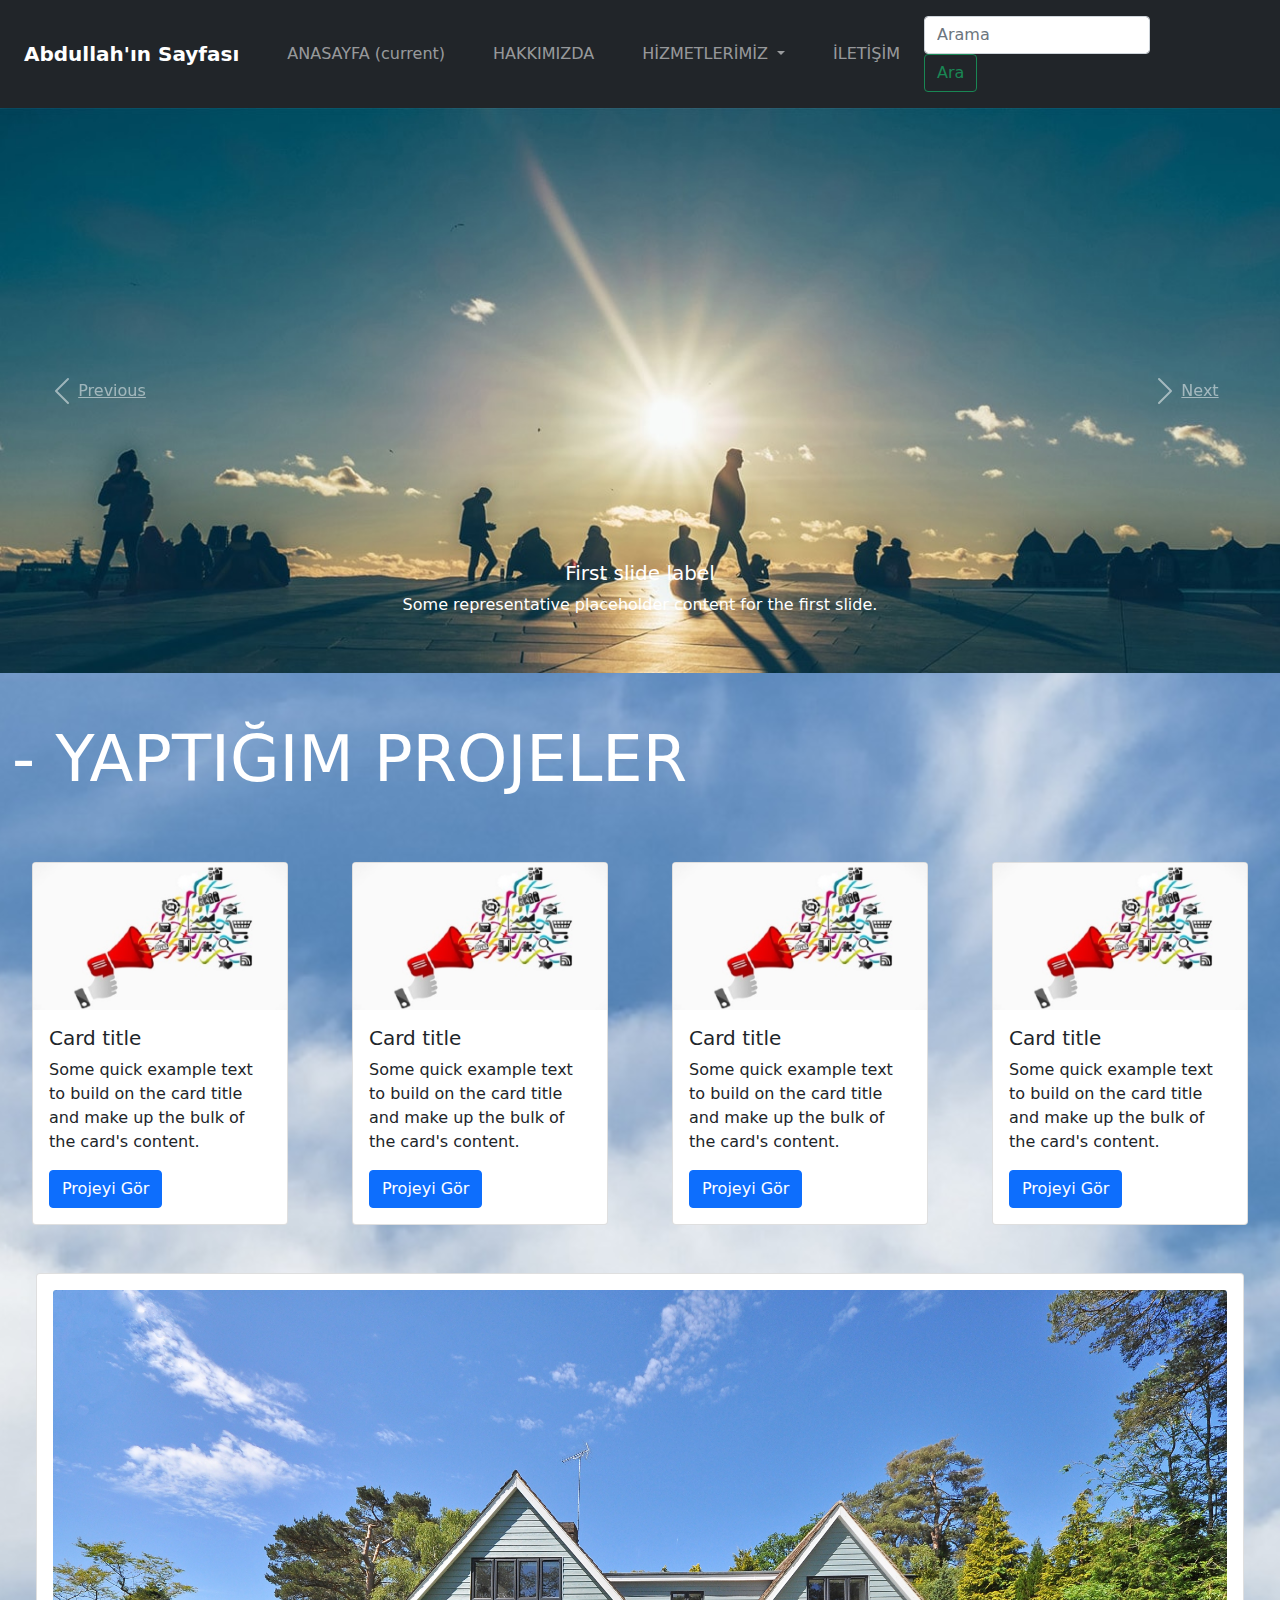
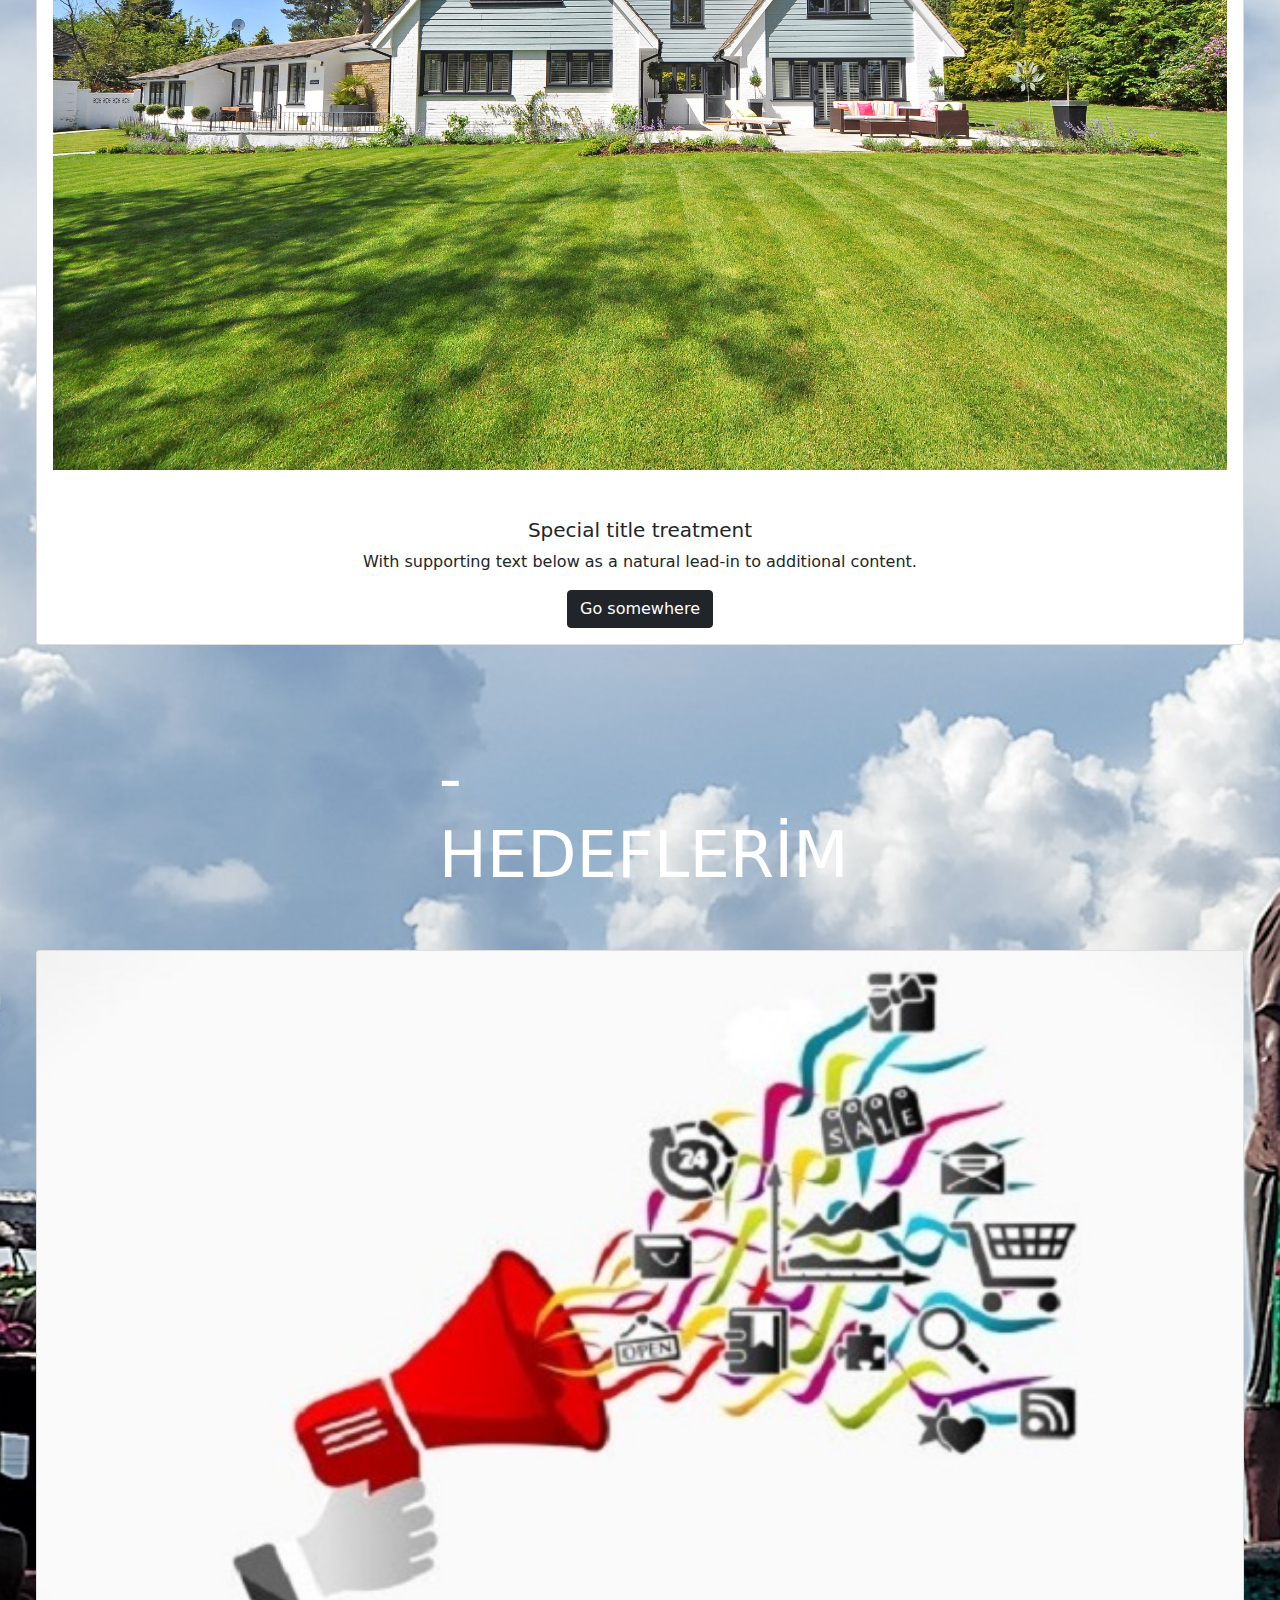
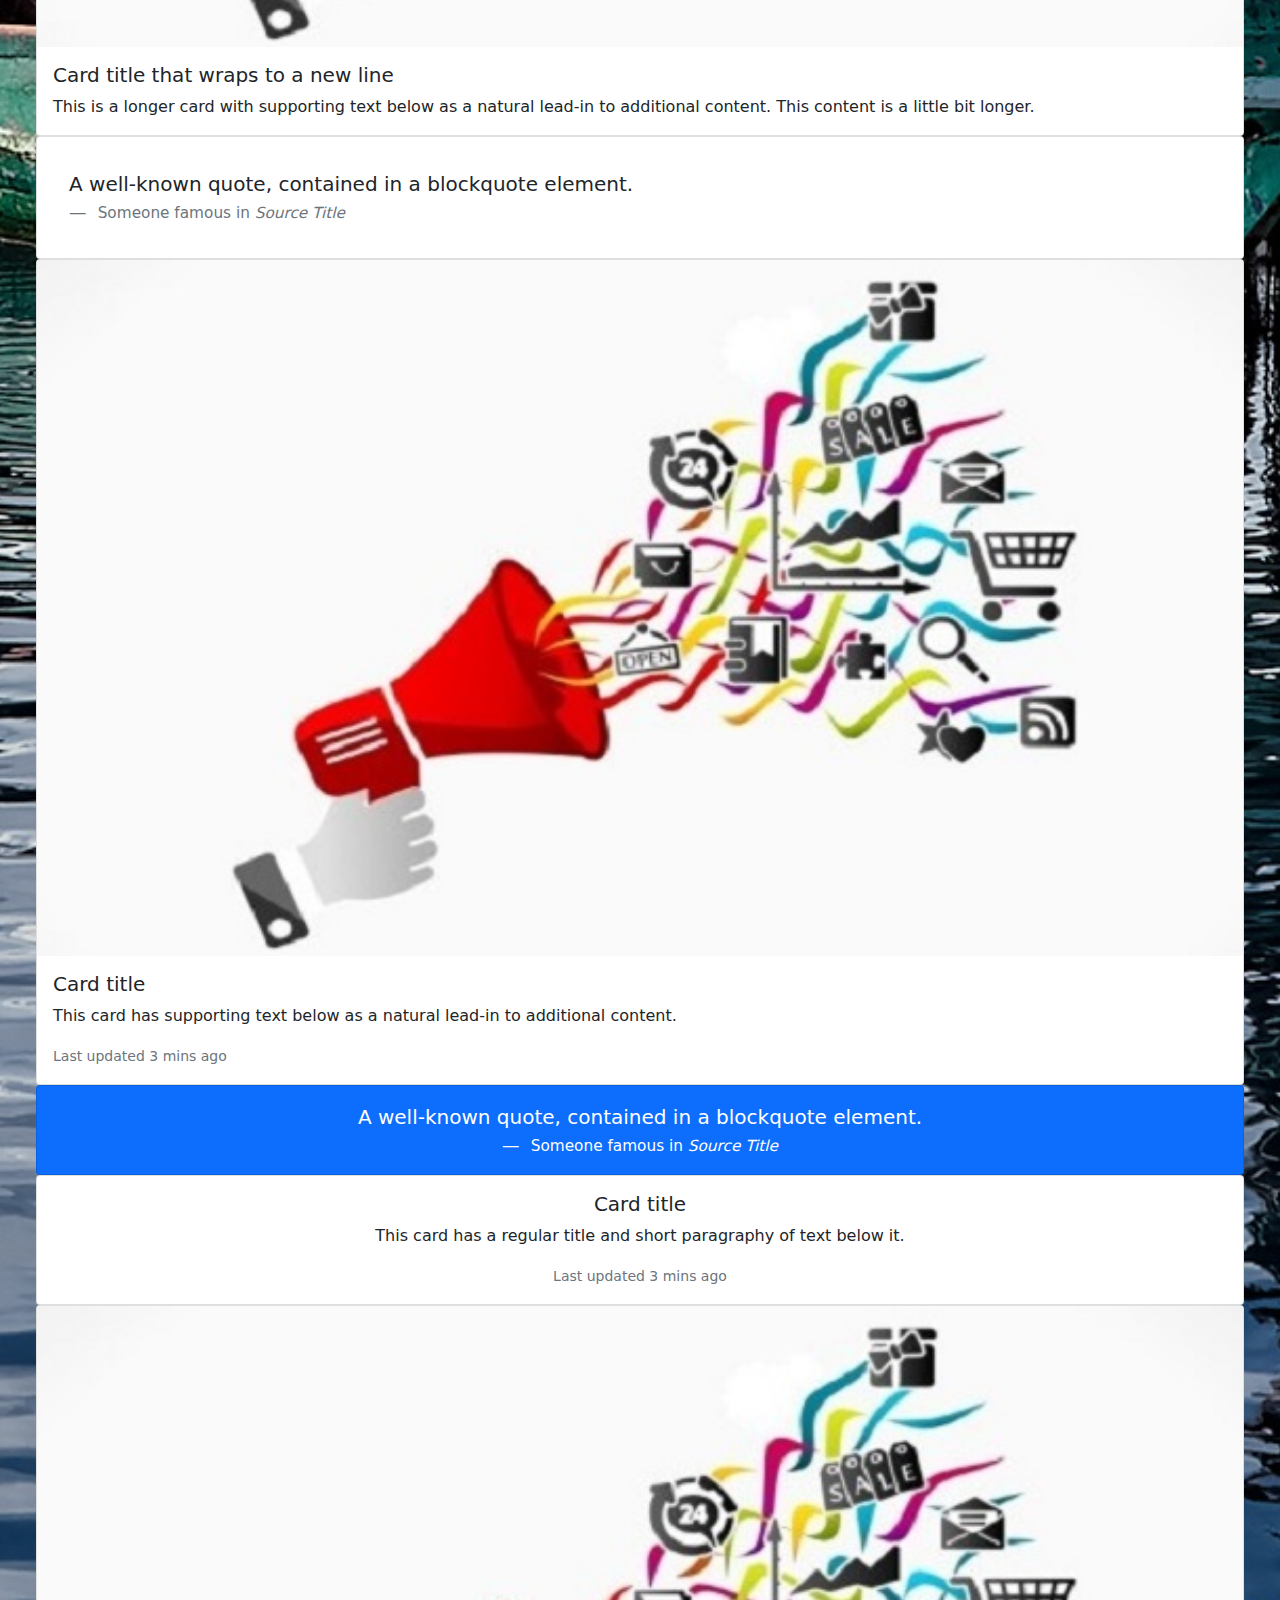
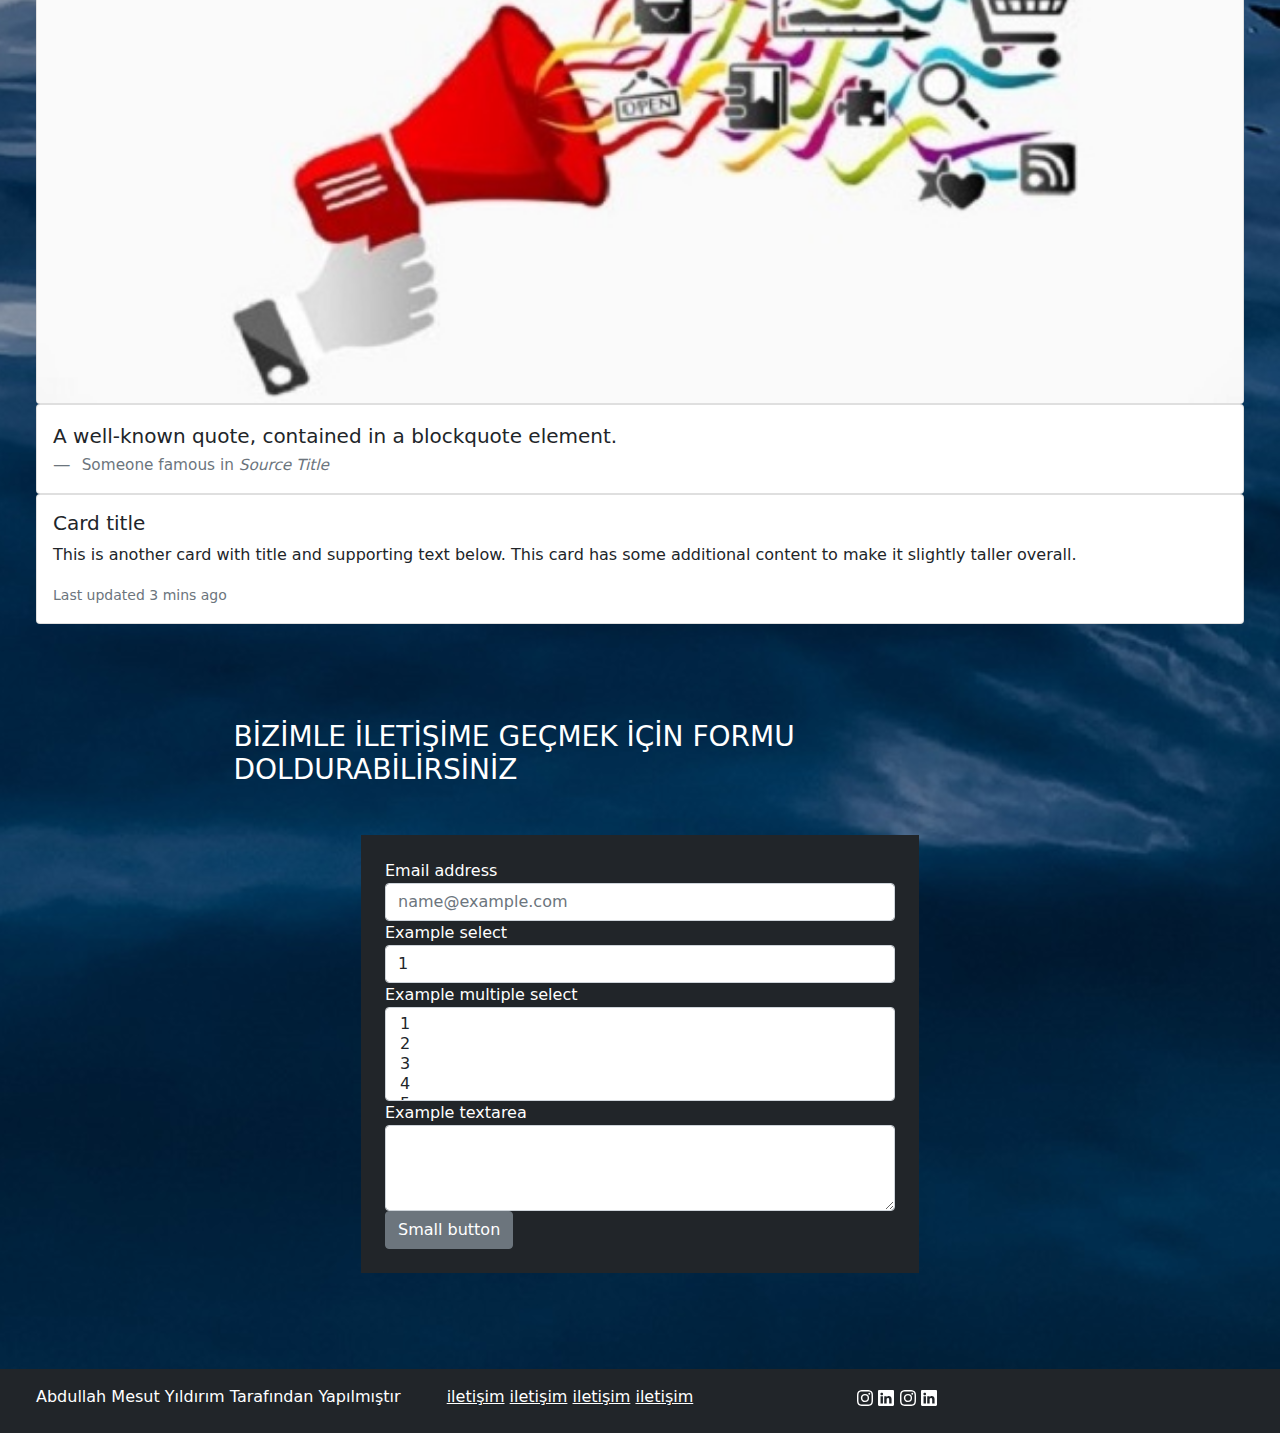
<file: bootstrap dersleri yeni/index.html>
<!doctype html>
<html lang="en">
  <head>
    <!-- Required meta tags -->
    <meta charset="utf-8">
    <meta name="viewport" content="width=device-width, initial-scale=1, shrink-to-fit=no">

    <!-- Bootstrap CSS -->
    <link rel="stylesheet" href="https://cdn.jsdelivr.net/npm/bootstrap@4.6.0/dist/css/bootstrap.min.css" integrity="sha384-B0vP5xmATw1+K9KRQjQERJvTumQW0nPEzvF6L/Z6nronJ3oUOFUFpCjEUQouq2+l" crossorigin="anonymous">
    <link rel="stylesheet" href="diger/bootstrap.css">
    <title>A.Mesut Yıldırım Portfolyo</title>
    <style type="text/css">
      .opaklik{
        filter: opacity(50%);
      } 
      body{
        margin:0;
        padding:0;
        background:transparent url('img/arkaplan1.jpg')  center center /cover ;
      }     
    </style>   
  </head>
  <body>
  
    <nav class="navbar navbar-expand-lg navbar-dark bg-dark py-3">
      <a class="navbar-brand  mx-4" href="file:///C:/Users/LENOVO/Desktop/web%20sitesi%20%C3%A7al%C4%B1%C5%9Fmalar%C4%B1/bootstrap%20dersleri%20yeni/index.html" ><b>Abdullah'ın Sayfası</b></a>
      <button class="navbar-toggler" type="button" data-toggle="collapse" data-target="#navbarSupportedContent" aria-controls="navbarSupportedContent" aria-expanded="false" aria-label="Toggle navigation">
        <span class="navbar-toggler-icon"></span>
      </button>
    
      <div class="collapse navbar-collapse" id="navbarSupportedContent">
        <ul class="navbar-nav mr-auto">
          <li class="nav-item active">
            <a class="nav-link mx-3" href="file:///C:/Users/LENOVO/Desktop/web%20sitesi%20%C3%A7al%C4%B1%C5%9Fmalar%C4%B1/bootstrap%20dersleri%20yeni/index.html">ANASAYFA <span class="sr-only">(current)</span></a>
          </li>
          <li class="nav-item">
            <a class="nav-link mx-3" href="file:///C:/Users/LENOVO/Desktop/web%20sitesi%20%C3%A7al%C4%B1%C5%9Fmalar%C4%B1/bootstrap%20dersleri%20yeni/diger/hakkimizda.html">HAKKIMIZDA</a>
          </li>
          <li class="nav-item dropdown">
            <a class="nav-link dropdown-toggle mx-3" href="file:///C:/Users/LENOVO/Desktop/web%20sitesi%20%C3%A7al%C4%B1%C5%9Fmalar%C4%B1/bootstrap%20dersleri%20yeni/diger/hizmetlerimiz.html" id="navbarDropdown" role="button" data-toggle="dropdown" aria-haspopup="true" aria-expanded="false">
              HİZMETLERİMİZ
            </a>
            <div class="dropdown-menu" aria-labelledby="navbarDropdown">
              <a class="dropdown-item" href="file:///C:/Users/LENOVO/Desktop/web%20sitesi%20%C3%A7al%C4%B1%C5%9Fmalar%C4%B1/bootstrap%20dersleri%20yeni/diger/hizmetlerimiz.html">Web Tasarım</a>
              <a class="dropdown-item" href="file:///C:/Users/LENOVO/Desktop/web%20sitesi%20%C3%A7al%C4%B1%C5%9Fmalar%C4%B1/bootstrap%20dersleri%20yeni/diger/hizmetlerimiz.html">Logo Tasarımı</a>
              <div class="dropdown-divider"></div>
              <a class="dropdown-item" href="file:///C:/Users/LENOVO/Desktop/web%20sitesi%20%C3%A7al%C4%B1%C5%9Fmalar%C4%B1/bootstrap%20dersleri%20yeni/diger/hizmetlerimiz.html">Üç Boyutlu Tasarımlar</a>
            </div>
          </li>
          <li class="nav-item">
            <a class="nav-link mx-3" href="file:///C:/Users/LENOVO/Desktop/web%20sitesi%20%C3%A7al%C4%B1%C5%9Fmalar%C4%B1/bootstrap%20dersleri%20yeni/diger/iletisim.html" tabindex="-1" >İLETİŞİM</a>
          </li>
        </ul>
        <form class="form-inline my-2 my-lg-0">
          <input class="form-control mr-sm-2" type="search" placeholder="Arama" aria-label="Search">
          <button class="btn btn-outline-success my-2 my-sm-0" type="submit">Ara</button>
        </form>
      </div>
    </nav>



    
      
        <div id="carouselExampleCaptions" class="carousel slide" data-ride="carousel"  >
          <ol class="carousel-indicators">
            <li data-target="#carouselExampleCaptions" data-slide-to="0" class="active"></li>
            <li data-target="#carouselExampleCaptions" data-slide-to="1"></li>
            <li data-target="#carouselExampleCaptions" data-slide-to="2"></li>
          </ol>
          <div class="carousel-inner">
            <div class="carousel-item active">
              <img src="img/ilk.jpg" class=" d-block w-100 " alt="..." >
              <div class="carousel-caption d-none d-md-block">
                <h5>First slide label</h5>
                <p>Some representative placeholder content for the first slide.</p>
              </div>
            </div>
            <div class="carousel-item">
              <img src="img/ilk.jpg" class="d-block w-100" alt="...">
              <div class="carousel-caption d-none d-md-block">
                <h5>Second slide label</h5>
                <p>Some representative placeholder content for the second slide.</p>
              </div>
            </div>
            <div class="carousel-item">
              <img src="img/ilk.jpg" class="d-block w-100" alt="...">
              <div class="carousel-caption d-none d-md-block">
                <h5>Third slide label</h5>
                <p>Some representative placeholder content for the third slide.</p>
              </div>
            </div>
          </div>
          <a class="carousel-control-prev" href="#carouselExampleCaptions" role="button" data-slide="prev">
            <span class="carousel-control-prev-icon" aria-hidden="true"></span>
            <span class="sr-only">Previous</span>
          </a>
          <a class="carousel-control-next" href="#carouselExampleCaptions" role="button" data-slide="next">
            <span class="carousel-control-next-icon" aria-hidden="true"></span>
            <span class="sr-only">Next</span>
          </a>
        </div>
      
    
        <div class="container-fluid ">
          <div class="row">
            <div class="col-md-12">
              <h1 class="display-3 mt-5 text-white "><b> - YAPTIĞIM PROJELER </b></h1>
            </div>
            
            
      <div class="container my-5 ">
          <div class="row">
            <div class="col mt-2 "><div class="card mx-auto" style="width: 16rem;">
              <img src="img/ana.jpg" class="card-img-top" alt="...">
              <div class="card-body">
                <h5 class="card-title">Card title</h5>
                <p class="card-text">Some quick example text to build on the card title and make up the bulk of the card's content.</p>
                <a href="#" class="btn btn-primary mx-auto">Projeyi Gör</a>
              </div>
            </div></div>
            <div class="col mt-2"><div class="card mx-auto" style="width: 16rem;">
              <img src="img/ana.jpg" class="card-img-top" alt="...">
              <div class="card-body">
                <h5 class="card-title">Card title</h5>
                <p class="card-text">Some quick example text to build on the card title and make up the bulk of the card's content.</p>
                <a href="#" class="btn btn-primary mx-auto">Projeyi Gör</a>
              </div>
            </div></div>
            <div class="col mt-2"><div class="card mx-auto" style="width: 16rem;">
              <img src="img/ana.jpg" class="card-img-top" alt="...">
              <div class="card-body">
                <h5 class="card-title">Card title</h5>
                <p class="card-text">Some quick example text to build on the card title and make up the bulk of the card's content.</p>
                <a href="#" class="btn btn-primary mx-auto">Projeyi Gör</a>
              </div>
            </div></div>
            <div class="col mt-2"><div class="card mx-auto" style="width: 16rem;">
              <img src="img/ana.jpg" class="card-img-top" alt="...">
              <div class="card-body">
                <h5 class="card-title">Card title</h5>
                <p class="card-text">Some quick example text to build on the card title and make up the bulk of the card's content.</p>
                <a href="#" class="btn btn-primary mx-auto">Projeyi Gör</a>
              </div>
            </div></div>
          </div>


          <style type="text/css">
          .kenarlik1{
            border-radius:10px;
            border: 1px solid black;
          }
          </style>

          <div class="container-fluid my-5 ">
            <div class="row">
              <div class="col">
                <div class="card text-center bg-none">
                  
                  <div class="card-body">
                    <img src="img/dis_cephe.jpg" class="card-img-top mb-5" alt="...">
                    <h5 class="card-title">Special title treatment</h5>
                    <p class="card-text">With supporting text below as a natural lead-in to additional content.</p>
                    <a href="#" class="btn btn-dark">Go somewhere</a>
                  </div>
                  
                </div>
              </div>
            </div>
          </div>
















          <div class="container-fluid my-5">
            <h1 class="display-3 mt-4 text-white  py-5 col-md-4 px-auto mx-auto"><b>- HEDEFLERİM</b></h1>
            <div class="card-columns">
              <div class="card">
                <img src="img/ana.jpg" class="card-img-top" alt="...">
                <div class="card-body">
                  <h5 class="card-title">Card title that wraps to a new line</h5>
                  <p class="card-text">This is a longer card with supporting text below as a natural lead-in to additional content. This content is a little bit longer.</p>
                </div>
              </div>
              <div class="card p-3">
                <blockquote class="blockquote mb-0 card-body">
                  <p>A well-known quote, contained in a blockquote element.</p>
                  <footer class="blockquote-footer">
                    <small class="text-muted">
                      Someone famous in <cite title="Source Title">Source Title</cite>
                    </small>
                  </footer>
                </blockquote>
              </div>
              <div class="card">
                <img src="img/ana.jpg" class="card-img-top" alt="...">
                <div class="card-body">
                  <h5 class="card-title">Card title</h5>
                  <p class="card-text">This card has supporting text below as a natural lead-in to additional content.</p>
                  <p class="card-text"><small class="text-muted">Last updated 3 mins ago</small></p>
                </div>
              </div>
              <div class="card bg-primary text-white text-center p-3">
                <blockquote class="blockquote mb-0">
                  <p>A well-known quote, contained in a blockquote element.</p>
                  <footer class="blockquote-footer text-white">
                    <small>
                      Someone famous in <cite title="Source Title">Source Title</cite>
                    </small>
                  </footer>
                </blockquote>
              </div>
              <div class="card text-center">
                <div class="card-body">
                  <h5 class="card-title">Card title</h5>
                  <p class="card-text">This card has a regular title and short paragraphy of text below it.</p>
                  <p class="card-text"><small class="text-muted">Last updated 3 mins ago</small></p>
                </div>
              </div>
              <div class="card">
                <img src="img/ana.jpg" class="card-img" alt="...">
              </div>
              <div class="card p-3 text-right">
                <blockquote class="blockquote mb-0">
                  <p>A well-known quote, contained in a blockquote element.</p>
                  <footer class="blockquote-footer">
                    <small class="text-muted">
                      Someone famous in <cite title="Source Title">Source Title</cite>
                    </small>
                  </footer>
                </blockquote>
              </div>
              <div class="card">
                <div class="card-body">
                  <h5 class="card-title">Card title</h5>
                  <p class="card-text">This is another card with title and supporting text below. This card has some additional content to make it slightly taller overall.</p>
                  <p class="card-text"><small class="text-muted">Last updated 3 mins ago</small></p>
                </div>
              </div>
            </div>
          </div>



<div class="container my-5">
  <div class="row">
    <div class="col-md-9 mx-auto text-white">
    <h3 class="mx-auto my-5">BİZİMLE İLETİŞİME GEÇMEK İÇİN FORMU DOLDURABİLİRSİNİZ</h3>
    </div>
    <div class="col-md-6 mx-auto text-white bg-dark p-4">
      
      <form>
        <div class="form-group">
          <label for="exampleFormControlInput1">Email address</label>
          <input type="email" class="form-control" id="exampleFormControlInput1" placeholder="name@example.com">
        </div>
        <div class="form-group">
          <label for="exampleFormControlSelect1">Example select</label>
          <select class="form-control" id="exampleFormControlSelect1">
            <option>1</option>
            <option>2</option>
            <option>3</option>
            <option>4</option>
            <option>5</option>
          </select>
        </div>
        <div class="form-group">
          <label for="exampleFormControlSelect2">Example multiple select</label>
          <select multiple class="form-control" id="exampleFormControlSelect2">
            <option>1</option>
            <option>2</option>
            <option>3</option>
            <option>4</option>
            <option>5</option>
          </select>
        </div>
        <div class="form-group">
          <label for="exampleFormControlTextarea1">Example textarea</label>
          <textarea class="form-control" id="exampleFormControlTextarea1" rows="3"></textarea>
        </div>
      </form>
      <button type="button" class="btn btn-secondary btn ">Small button</button>
    </div>
  </div>
</div>

</div>

<div class="text-white bg-dark">
  <div class="container-fluid">
    <div class="row">
      <div class="col-md-4 col-sm-12 pt-3 pl-2">
        <p class=" ml-5">Abdullah Mesut Yıldırım Tarafından Yapılmıştır</p>
      </div>
      <div class="col-md-4 col-sm-12 pt-3 mx-auto">
        <a href="#" class="text-white ml-4">iletişim</a>
        <a href="#" class="text-white ml-5">iletişim</a>
        <a href="#" class="text-white ml-5">iletişim</a>
        <a href="#" class="text-white ml-5">iletişim</a>
      </div>
      <div class="col-md-4 col-sm-12  pt-3 pl-5 mb-4">
        <svg xmlns="http://www.w3.org/2000/svg" width="16" height="16" fill="currentColor" class="bi bi-instagram ml-5" viewBox="0 0 16 16">
          <path d="M8 0C5.829 0 5.556.01 4.703.048 3.85.088 3.269.222 2.76.42a3.917 3.917 0 0 0-1.417.923A3.927 3.927 0 0 0 .42 2.76C.222 3.268.087 3.85.048 4.7.01 5.555 0 5.827 0 8.001c0 2.172.01 2.444.048 3.297.04.852.174 1.433.372 1.942.205.526.478.972.923 1.417.444.445.89.719 1.416.923.51.198 1.09.333 1.942.372C5.555 15.99 5.827 16 8 16s2.444-.01 3.298-.048c.851-.04 1.434-.174 1.943-.372a3.916 3.916 0 0 0 1.416-.923c.445-.445.718-.891.923-1.417.197-.509.332-1.09.372-1.942C15.99 10.445 16 10.173 16 8s-.01-2.445-.048-3.299c-.04-.851-.175-1.433-.372-1.941a3.926 3.926 0 0 0-.923-1.417A3.911 3.911 0 0 0 13.24.42c-.51-.198-1.092-.333-1.943-.372C10.443.01 10.172 0 7.998 0h.003zm-.717 1.442h.718c2.136 0 2.389.007 3.232.046.78.035 1.204.166 1.486.275.373.145.64.319.92.599.28.28.453.546.598.92.11.281.24.705.275 1.485.039.843.047 1.096.047 3.231s-.008 2.389-.047 3.232c-.035.78-.166 1.203-.275 1.485a2.47 2.47 0 0 1-.599.919c-.28.28-.546.453-.92.598-.28.11-.704.24-1.485.276-.843.038-1.096.047-3.232.047s-2.39-.009-3.233-.047c-.78-.036-1.203-.166-1.485-.276a2.478 2.478 0 0 1-.92-.598 2.48 2.48 0 0 1-.6-.92c-.109-.281-.24-.705-.275-1.485-.038-.843-.046-1.096-.046-3.233 0-2.136.008-2.388.046-3.231.036-.78.166-1.204.276-1.486.145-.373.319-.64.599-.92.28-.28.546-.453.92-.598.282-.11.705-.24 1.485-.276.738-.034 1.024-.044 2.515-.045v.002zm4.988 1.328a.96.96 0 1 0 0 1.92.96.96 0 0 0 0-1.92zm-4.27 1.122a4.109 4.109 0 1 0 0 8.217 4.109 4.109 0 0 0 0-8.217zm0 1.441a2.667 2.667 0 1 1 0 5.334 2.667 2.667 0 0 1 0-5.334z"/>
        </svg>
        <svg xmlns="http://www.w3.org/2000/svg" width="16" height="16" fill="currentColor" class="bi bi-linkedin ml-4" viewBox="0 0 16 16">
          <path d="M0 1.146C0 .513.526 0 1.175 0h13.65C15.474 0 16 .513 16 1.146v13.708c0 .633-.526 1.146-1.175 1.146H1.175C.526 16 0 15.487 0 14.854V1.146zm4.943 12.248V6.169H2.542v7.225h2.401zm-1.2-8.212c.837 0 1.358-.554 1.358-1.248-.015-.709-.52-1.248-1.342-1.248-.822 0-1.359.54-1.359 1.248 0 .694.521 1.248 1.327 1.248h.016zm4.908 8.212V9.359c0-.216.016-.432.08-.586.173-.431.568-.878 1.232-.878.869 0 1.216.662 1.216 1.634v3.865h2.401V9.25c0-2.22-1.184-3.252-2.764-3.252-1.274 0-1.845.7-2.165 1.193v.025h-.016a5.54 5.54 0 0 1 .016-.025V6.169h-2.4c.03.678 0 7.225 0 7.225h2.4z"/>
        </svg>

        <svg xmlns="http://www.w3.org/2000/svg" width="16" height="16" fill="currentColor" class="bi bi-instagram ml-4" viewBox="0 0 16 16">
          <path d="M8 0C5.829 0 5.556.01 4.703.048 3.85.088 3.269.222 2.76.42a3.917 3.917 0 0 0-1.417.923A3.927 3.927 0 0 0 .42 2.76C.222 3.268.087 3.85.048 4.7.01 5.555 0 5.827 0 8.001c0 2.172.01 2.444.048 3.297.04.852.174 1.433.372 1.942.205.526.478.972.923 1.417.444.445.89.719 1.416.923.51.198 1.09.333 1.942.372C5.555 15.99 5.827 16 8 16s2.444-.01 3.298-.048c.851-.04 1.434-.174 1.943-.372a3.916 3.916 0 0 0 1.416-.923c.445-.445.718-.891.923-1.417.197-.509.332-1.09.372-1.942C15.99 10.445 16 10.173 16 8s-.01-2.445-.048-3.299c-.04-.851-.175-1.433-.372-1.941a3.926 3.926 0 0 0-.923-1.417A3.911 3.911 0 0 0 13.24.42c-.51-.198-1.092-.333-1.943-.372C10.443.01 10.172 0 7.998 0h.003zm-.717 1.442h.718c2.136 0 2.389.007 3.232.046.78.035 1.204.166 1.486.275.373.145.64.319.92.599.28.28.453.546.598.92.11.281.24.705.275 1.485.039.843.047 1.096.047 3.231s-.008 2.389-.047 3.232c-.035.78-.166 1.203-.275 1.485a2.47 2.47 0 0 1-.599.919c-.28.28-.546.453-.92.598-.28.11-.704.24-1.485.276-.843.038-1.096.047-3.232.047s-2.39-.009-3.233-.047c-.78-.036-1.203-.166-1.485-.276a2.478 2.478 0 0 1-.92-.598 2.48 2.48 0 0 1-.6-.92c-.109-.281-.24-.705-.275-1.485-.038-.843-.046-1.096-.046-3.233 0-2.136.008-2.388.046-3.231.036-.78.166-1.204.276-1.486.145-.373.319-.64.599-.92.28-.28.546-.453.92-.598.282-.11.705-.24 1.485-.276.738-.034 1.024-.044 2.515-.045v.002zm4.988 1.328a.96.96 0 1 0 0 1.92.96.96 0 0 0 0-1.92zm-4.27 1.122a4.109 4.109 0 1 0 0 8.217 4.109 4.109 0 0 0 0-8.217zm0 1.441a2.667 2.667 0 1 1 0 5.334 2.667 2.667 0 0 1 0-5.334z"/>
        </svg>
        <svg xmlns="http://www.w3.org/2000/svg" width="16" height="16" fill="currentColor" class="bi bi-linkedin ml-4" viewBox="0 0 16 16">
          <path d="M0 1.146C0 .513.526 0 1.175 0h13.65C15.474 0 16 .513 16 1.146v13.708c0 .633-.526 1.146-1.175 1.146H1.175C.526 16 0 15.487 0 14.854V1.146zm4.943 12.248V6.169H2.542v7.225h2.401zm-1.2-8.212c.837 0 1.358-.554 1.358-1.248-.015-.709-.52-1.248-1.342-1.248-.822 0-1.359.54-1.359 1.248 0 .694.521 1.248 1.327 1.248h.016zm4.908 8.212V9.359c0-.216.016-.432.08-.586.173-.431.568-.878 1.232-.878.869 0 1.216.662 1.216 1.634v3.865h2.401V9.25c0-2.22-1.184-3.252-2.764-3.252-1.274 0-1.845.7-2.165 1.193v.025h-.016a5.54 5.54 0 0 1 .016-.025V6.169h-2.4c.03.678 0 7.225 0 7.225h2.4z"/>
        </svg>
        
      </div>
    </div>
  </div>

</div>










    <script src="https://code.jquery.com/jquery-3.5.1.slim.min.js" integrity="sha384-DfXdz2htPH0lsSSs5nCTpuj/zy4C+OGpamoFVy38MVBnE+IbbVYUew+OrCXaRkfj" crossorigin="anonymous"></script>
    <script src="https://cdn.jsdelivr.net/npm/bootstrap@4.6.0/dist/js/bootstrap.bundle.min.js" integrity="sha384-Piv4xVNRyMGpqkS2by6br4gNJ7DXjqk09RmUpJ8jgGtD7zP9yug3goQfGII0yAns" crossorigin="anonymous"></script>

    
  </body>
</html>
</file>
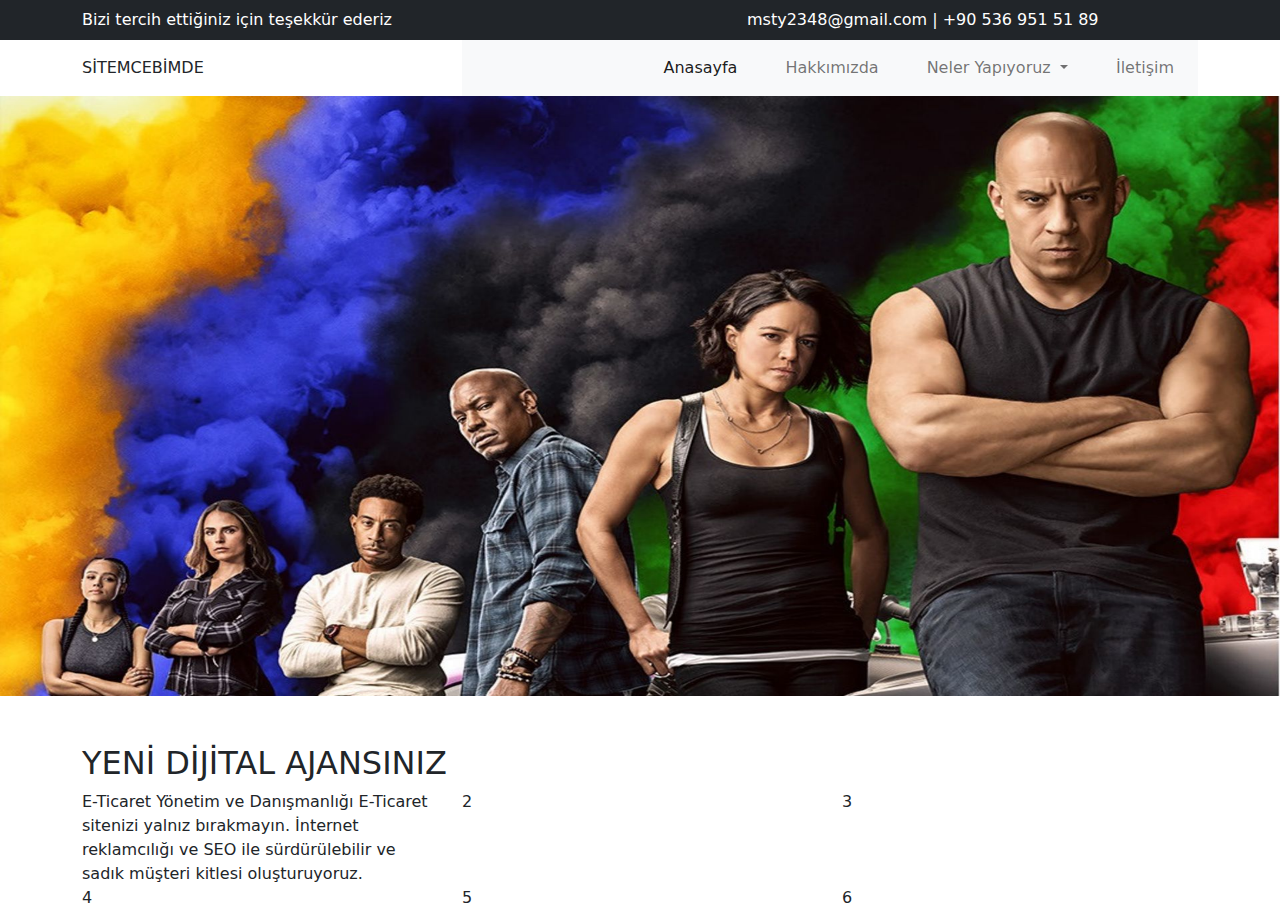
<file: bootstrap dersleri yeni/sitembootstrap/index.html>
<!DOCTYPE html>
<html>
<head>
    <meta charset='utf-8'>
    <title>sitembootstrap</title>
   
    <link rel='stylesheet' type='text/css' media='screen' href='ayar/index.css'>
    <link rel='stylesheet' type='text/css' media='screen' href='ayar/bootstrap.css'>
    
</head>
<body>
    <div class="container-fluid bg-dark beyazyazi">
        <div class="container yaziboyut">
            <div class="row">
                <div class="col-5  pb-2 pt-2">Bizi tercih ettiğiniz için teşekkür ederiz</div>
                <div class="col-2"></div>
                <div class="col-5  pb-2 pt-2">msty2348@gmail.com | +90 536 951 51 89</div>
            </div>
        </div>
    </div>



    <div class="container ">
        <div class="row ">
            <div class="col-3 mt-3">SİTEMCEBİMDE</div>
            <div class="col-1"></div>
            <div class="col-8">
    <nav class="navbar navbar-expand-lg navbar-light bg-light">
        <div class="container">
            <a class="navbar-brand" href="#"></a>
          <button class="navbar-toggler" type="button" data-bs-toggle="collapse" data-bs-target="#navbarSupportedContent" 
          aria-controls="navbarSupportedContent" aria-expanded="false" aria-label="Toggle navigation">
            <span class="navbar-toggler-icon"></span>
          </button>
        </div>
        
        
          <div class="collapse navbar-collapse" id="navbarSupportedContent">
            <ul class="navbar-nav me-auto mb-2 mb-lg-0">
              <li class="nav-item">
                <a class="nav-link active mx-3" aria-current="page" href="#">Anasayfa</a>
              </li>
              <li class="nav-item">
                <a class="nav-link mx-3" href="#">Hakkımızda</a>
              </li>
              <li class="nav-item dropdown">
                <a class="nav-link dropdown-toggle mx-3" href="#" id="navbarDropdown" role="button" data-bs-toggle="dropdown" aria-expanded="false">
                  Neler Yapıyoruz
                </a>
                <ul class="dropdown-menu" aria-labelledby="navbarDropdown">
                  <li><a class="dropdown-item" href="#">Action</a></li>
                  <li><a class="dropdown-item" href="#">Another action</a></li>
                  <li><hr class="dropdown-divider"></li>
                  <li><a class="dropdown-item" href="#">Something else here</a></li>
                </ul>
              </li>
              <li class="nav-item">
                <a class="nav-link mx-3" href="#" tabindex="-1" aria-disabled="true">İletişim</a>
              </li>
            </ul>
            </div>
            
          </div>
        </div>
      </nav>
    </div>
   



 










      <div id="carouselExampleSlidesOnly" class="carousel slide" data-bs-ride="carousel">
        <div class="carousel-inner">
          <div class="carousel-item active">
            <img src="img/resim.jpg" class="d-block w-100 resimboyut" alt="...">
          </div>
          <div class="carousel-item">
            <img src="img/resim.jpg" class="d-block w-100 resimboyut" alt="...">
          </div>
          <div class="carousel-item">
            <img src="img/resim.jpg" class="d-block w-100 resimboyut" alt="...">
          </div>
        </div>
      </div>




      <div class="container">
        <div class="row">
          <div class="col-12 mt-5">
            <h2>YENİ DİJİTAL AJANSINIZ</h2>
          </div>
          <div class="col-4">
            E-Ticaret Yönetim ve Danışmanlığı
            E-Ticaret sitenizi yalnız bırakmayın. İnternet reklamcılığı ve SEO ile sürdürülebilir ve sadık müşteri kitlesi oluşturuyoruz.</div>
          <div class="col-4">2</div>
          <div class="col-4">3</div>
          <div class="col-4">4</div>
          <div class="col-4">5</div>
          <div class="col-4">6</div>
        </div>
      </div>









    <script src="ayar/bootstrap.js"></script>
</body>
</html>
</file>
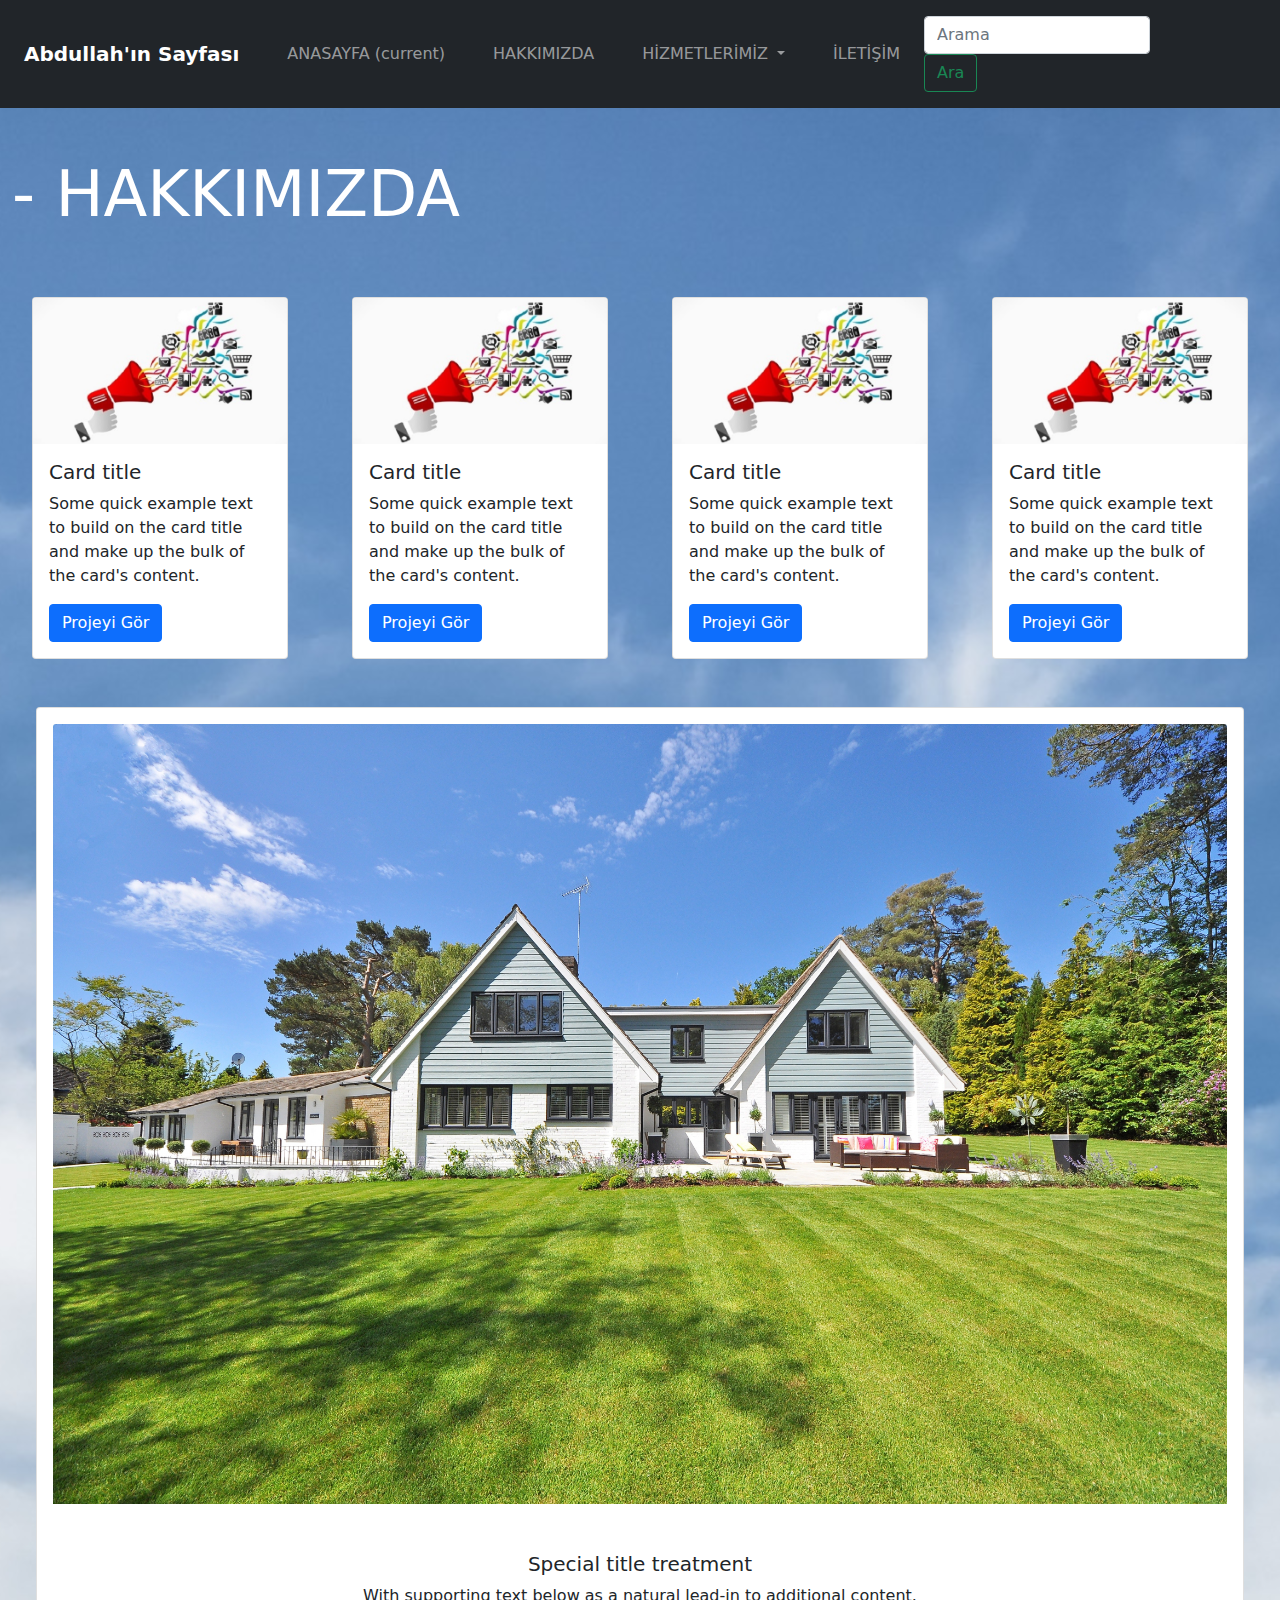
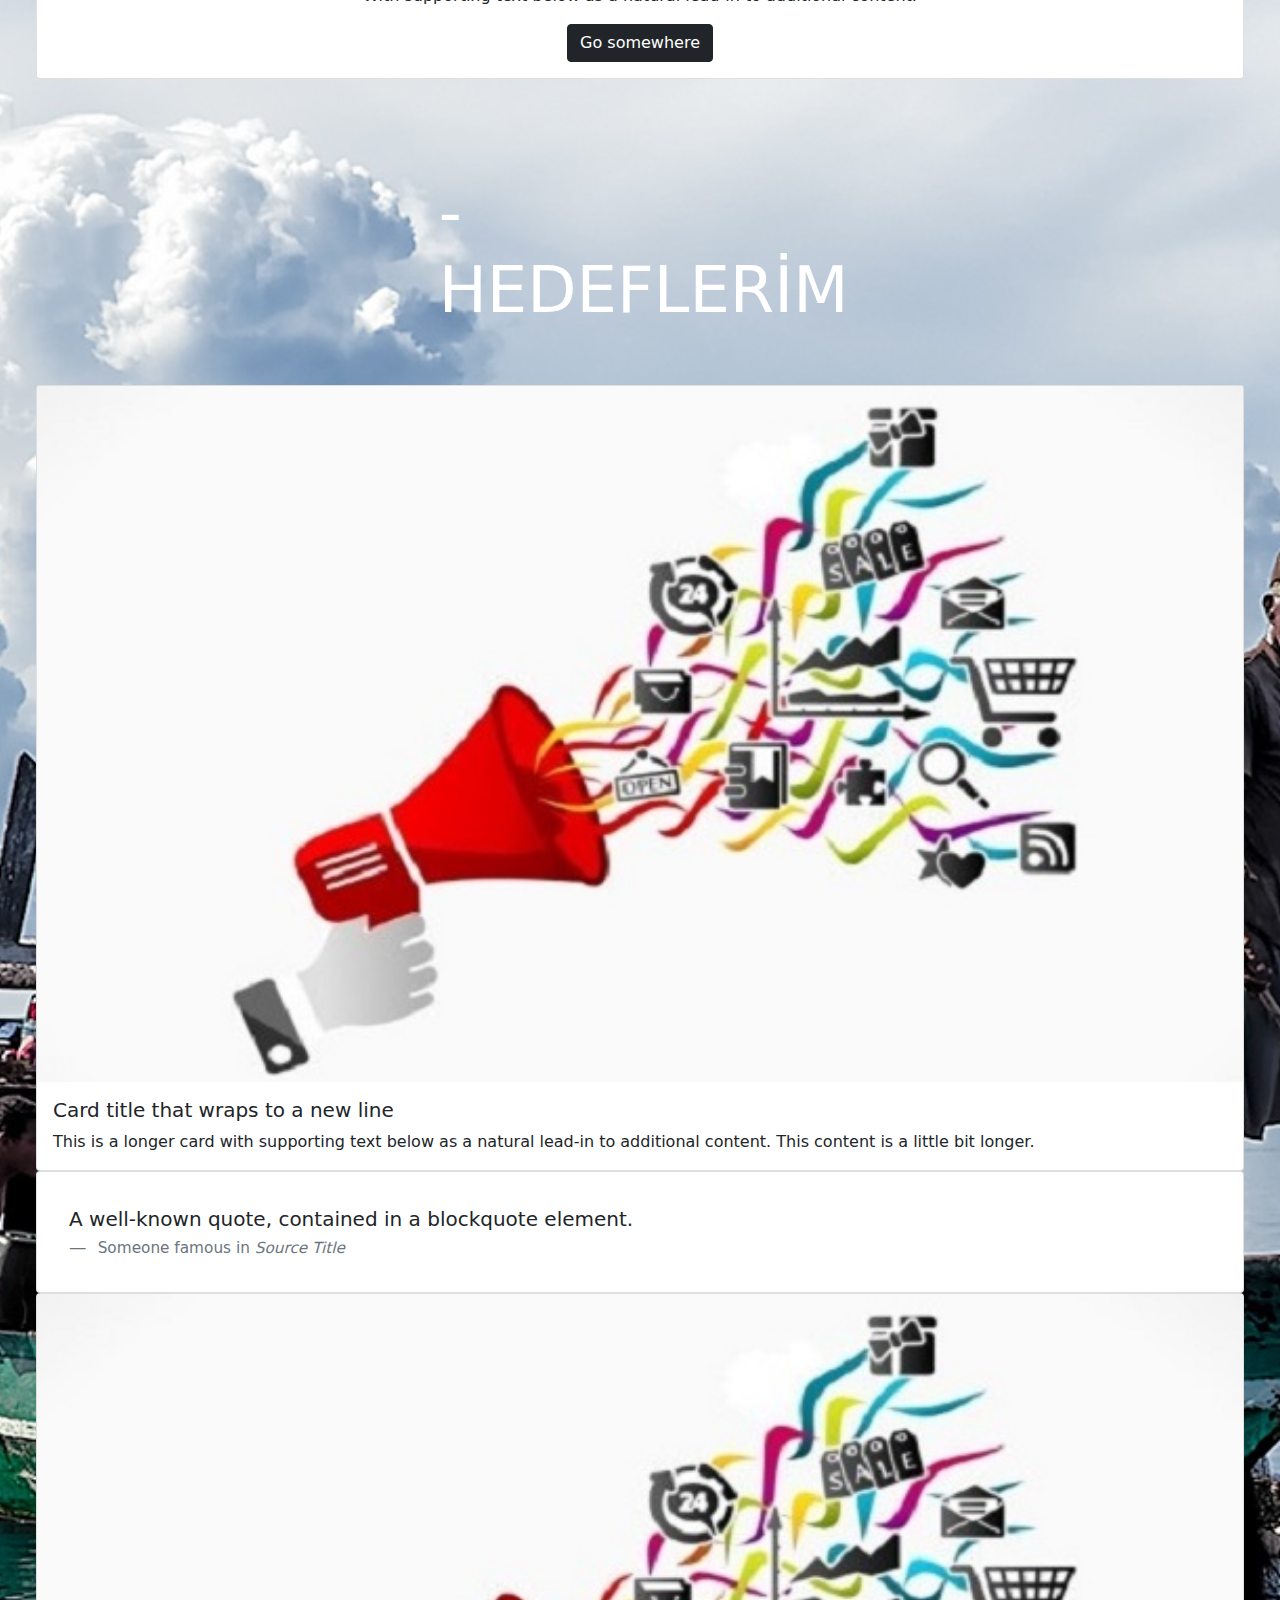
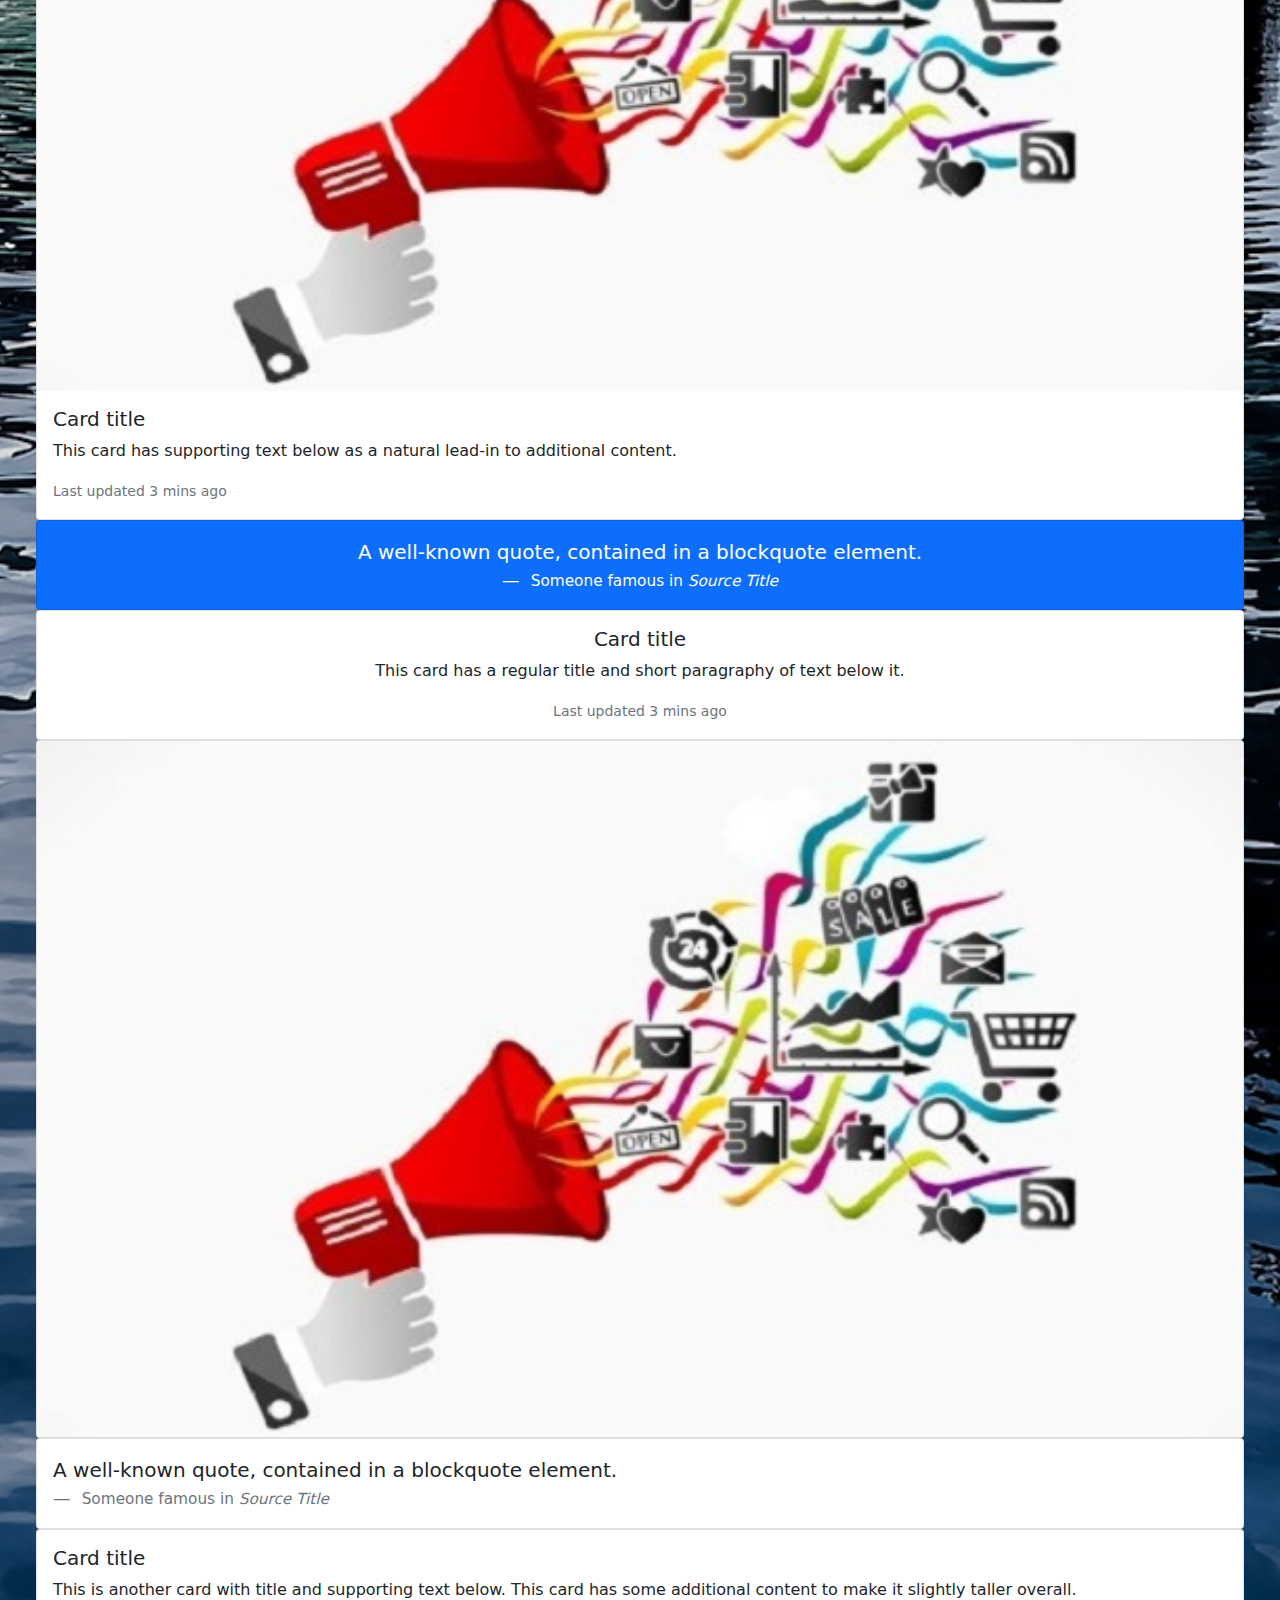
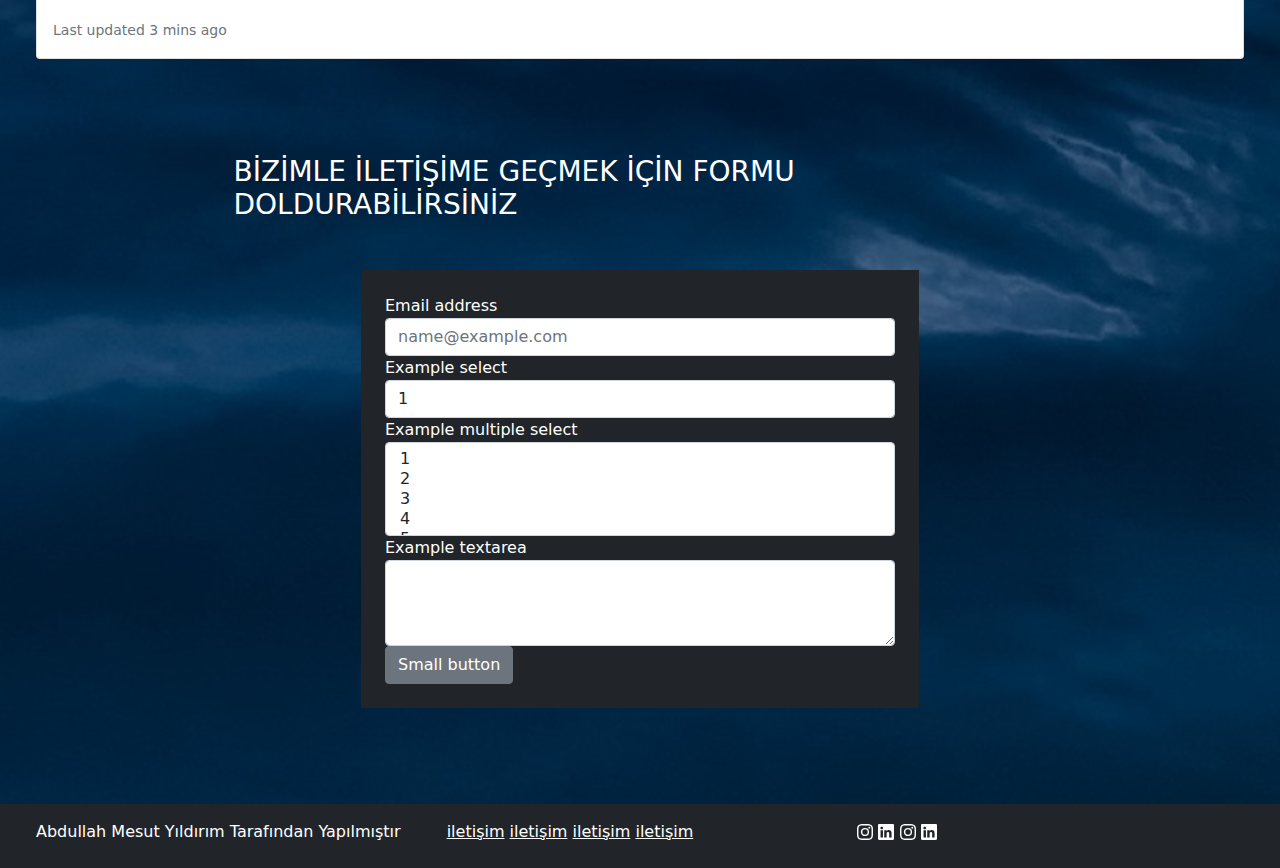
<file: bootstrap dersleri yeni/diger/hakkimizda.html>
<!doctype html>
<html lang="en">
  <head>
    <!-- Required meta tags -->
    <meta charset="utf-8">
    <meta name="viewport" content="width=device-width, initial-scale=1, shrink-to-fit=no">

    <!-- Bootstrap CSS -->
    <link rel="stylesheet" href="https://cdn.jsdelivr.net/npm/bootstrap@4.6.0/dist/css/bootstrap.min.css" integrity="sha384-B0vP5xmATw1+K9KRQjQERJvTumQW0nPEzvF6L/Z6nronJ3oUOFUFpCjEUQouq2+l" crossorigin="anonymous">
    <link rel="stylesheet" href="bootstrap.css">
    <title>A.Mesut Yıldırım Portfolyo</title>
    <style type="text/css">
      .opaklik{
        filter: opacity(50%);
      } 
      body{
        margin:0;
        padding:0;
        background:transparent url('../img/arkaplan1.jpg')  center center /cover ;
      }     
    </style>   
  </head>
  <body>
  
    <nav class="navbar navbar-expand-lg navbar-dark bg-dark py-3">
      <a class="navbar-brand  mx-4" href="file:///C:/Users/LENOVO/Desktop/web%20sitesi%20%C3%A7al%C4%B1%C5%9Fmalar%C4%B1/bootstrap%20dersleri%20yeni/index.html" ><b>Abdullah'ın Sayfası</b></a>
      <button class="navbar-toggler" type="button" data-toggle="collapse" data-target="#navbarSupportedContent" aria-controls="navbarSupportedContent" aria-expanded="false" aria-label="Toggle navigation">
        <span class="navbar-toggler-icon"></span>
      </button>
    
      <div class="collapse navbar-collapse" id="navbarSupportedContent">
        <ul class="navbar-nav mr-auto">
          <li class="nav-item">
            <a class="nav-link mx-3" href="file:///C:/Users/LENOVO/Desktop/web%20sitesi%20%C3%A7al%C4%B1%C5%9Fmalar%C4%B1/bootstrap%20dersleri%20yeni/index.html">ANASAYFA <span class="sr-only">(current)</span></a>
          </li>
          <li class="nav-item active">
            <a class="nav-link mx-3" href="file:///C:/Users/LENOVO/Desktop/web%20sitesi%20%C3%A7al%C4%B1%C5%9Fmalar%C4%B1/bootstrap%20dersleri%20yeni/diger/hakkimizda.html">HAKKIMIZDA</a>
          </li>
          <li class="nav-item dropdown active">
            <a class="nav-link dropdown-toggle mx-3" href="file:///C:/Users/LENOVO/Desktop/web%20sitesi%20%C3%A7al%C4%B1%C5%9Fmalar%C4%B1/bootstrap%20dersleri%20yeni/diger/hizmetlerimiz.html" id="navbarDropdown" role="button" data-toggle="dropdown" aria-haspopup="true" aria-expanded="false">
              HİZMETLERİMİZ
            </a>
            <div class="dropdown-menu" aria-labelledby="navbarDropdown">
              <a class="dropdown-item" href="file:///C:/Users/LENOVO/Desktop/web%20sitesi%20%C3%A7al%C4%B1%C5%9Fmalar%C4%B1/bootstrap%20dersleri%20yeni/diger/hizmetlerimiz.html">Web Tasarım</a>
              <a class="dropdown-item" href="file:///C:/Users/LENOVO/Desktop/web%20sitesi%20%C3%A7al%C4%B1%C5%9Fmalar%C4%B1/bootstrap%20dersleri%20yeni/diger/hizmetlerimiz.html">Logo Tasarımı</a>
              <div class="dropdown-divider"></div>
              <a class="dropdown-item" href="file:///C:/Users/LENOVO/Desktop/web%20sitesi%20%C3%A7al%C4%B1%C5%9Fmalar%C4%B1/bootstrap%20dersleri%20yeni/diger/hizmetlerimiz.html">Üç Boyutlu Tasarımlar</a>
            </div>
          </li>
          <li class="nav-item">
            <a class="nav-link mx-3" href="file:///C:/Users/LENOVO/Desktop/web%20sitesi%20%C3%A7al%C4%B1%C5%9Fmalar%C4%B1/bootstrap%20dersleri%20yeni/diger/iletisim.html" tabindex="-1" >İLETİŞİM</a>
          </li>
        </ul>
        <form class="form-inline my-2 my-lg-0">
          <input class="form-control mr-sm-2" type="search" placeholder="Arama" aria-label="Search">
          <button class="btn btn-outline-success my-2 my-sm-0" type="submit">Ara</button>
        </form>
      </div>
    </nav>



    
      
      
      
    
        <div class="container-fluid ">
          <div class="row">
            <div class="col-md-12">
              <h1 class="display-3 mt-5 text-white "><b> - HAKKIMIZDA </b></h1>
            </div>
            
            
      <div class="container my-5 ">
          <div class="row">
            <div class="col mt-2 "><div class="card mx-auto" style="width: 16rem;">
              <img src="../img/ana.jpg" class="card-img-top" alt="...">
              <div class="card-body">
                <h5 class="card-title">Card title</h5>
                <p class="card-text">Some quick example text to build on the card title and make up the bulk of the card's content.</p>
                <a href="#" class="btn btn-primary mx-auto">Projeyi Gör</a>
              </div>
            </div></div>
            <div class="col mt-2"><div class="card mx-auto" style="width: 16rem;">
              <img src="../img/ana.jpg" class="card-img-top" alt="...">
              <div class="card-body">
                <h5 class="card-title">Card title</h5>
                <p class="card-text">Some quick example text to build on the card title and make up the bulk of the card's content.</p>
                <a href="#" class="btn btn-primary mx-auto">Projeyi Gör</a>
              </div>
            </div></div>
            <div class="col mt-2"><div class="card mx-auto" style="width: 16rem;">
              <img src="../img/ana.jpg" class="card-img-top" alt="...">
              <div class="card-body">
                <h5 class="card-title">Card title</h5>
                <p class="card-text">Some quick example text to build on the card title and make up the bulk of the card's content.</p>
                <a href="#" class="btn btn-primary mx-auto">Projeyi Gör</a>
              </div>
            </div></div>
            <div class="col mt-2"><div class="card mx-auto" style="width: 16rem;">
              <img src="../img/ana.jpg" class="card-img-top" alt="...">
              <div class="card-body">
                <h5 class="card-title">Card title</h5>
                <p class="card-text">Some quick example text to build on the card title and make up the bulk of the card's content.</p>
                <a href="#" class="btn btn-primary mx-auto">Projeyi Gör</a>
              </div>
            </div></div>
          </div>


          <style type="text/css">
          .kenarlik1{
            border-radius:10px;
            border: 1px solid black;
          }
          </style>

          <div class="container-fluid my-5 ">
            <div class="row">
              <div class="col">
                <div class="card text-center bg-none">
                  
                  <div class="card-body">
                    <img src="../img/dis_cephe.jpg" class="card-img-top mb-5" alt="...">
                    <h5 class="card-title">Special title treatment</h5>
                    <p class="card-text">With supporting text below as a natural lead-in to additional content.</p>
                    <a href="#" class="btn btn-dark">Go somewhere</a>
                  </div>
                  
                </div>
              </div>
            </div>
          </div>
















          <div class="container-fluid my-5">
            <h1 class="display-3 mt-4 text-white  py-5 col-md-4 px-auto mx-auto"><b>- HEDEFLERİM</b></h1>
            <div class="card-columns">
              <div class="card">
                <img src="../img/ana.jpg" class="card-img-top" alt="...">
                <div class="card-body">
                  <h5 class="card-title">Card title that wraps to a new line</h5>
                  <p class="card-text">This is a longer card with supporting text below as a natural lead-in to additional content. This content is a little bit longer.</p>
                </div>
              </div>
              <div class="card p-3">
                <blockquote class="blockquote mb-0 card-body">
                  <p>A well-known quote, contained in a blockquote element.</p>
                  <footer class="blockquote-footer">
                    <small class="text-muted">
                      Someone famous in <cite title="Source Title">Source Title</cite>
                    </small>
                  </footer>
                </blockquote>
              </div>
              <div class="card">
                <img src="../img/ana.jpg" class="card-img-top" alt="...">
                <div class="card-body">
                  <h5 class="card-title">Card title</h5>
                  <p class="card-text">This card has supporting text below as a natural lead-in to additional content.</p>
                  <p class="card-text"><small class="text-muted">Last updated 3 mins ago</small></p>
                </div>
              </div>
              <div class="card bg-primary text-white text-center p-3">
                <blockquote class="blockquote mb-0">
                  <p>A well-known quote, contained in a blockquote element.</p>
                  <footer class="blockquote-footer text-white">
                    <small>
                      Someone famous in <cite title="Source Title">Source Title</cite>
                    </small>
                  </footer>
                </blockquote>
              </div>
              <div class="card text-center">
                <div class="card-body">
                  <h5 class="card-title">Card title</h5>
                  <p class="card-text">This card has a regular title and short paragraphy of text below it.</p>
                  <p class="card-text"><small class="text-muted">Last updated 3 mins ago</small></p>
                </div>
              </div>
              <div class="card">
                <img src="../img/ana.jpg" class="card-img" alt="...">
              </div>
              <div class="card p-3 text-right">
                <blockquote class="blockquote mb-0">
                  <p>A well-known quote, contained in a blockquote element.</p>
                  <footer class="blockquote-footer">
                    <small class="text-muted">
                      Someone famous in <cite title="Source Title">Source Title</cite>
                    </small>
                  </footer>
                </blockquote>
              </div>
              <div class="card">
                <div class="card-body">
                  <h5 class="card-title">Card title</h5>
                  <p class="card-text">This is another card with title and supporting text below. This card has some additional content to make it slightly taller overall.</p>
                  <p class="card-text"><small class="text-muted">Last updated 3 mins ago</small></p>
                </div>
              </div>
            </div>
          </div>



<div class="container my-5">
  <div class="row">
    <div class="col-md-9 mx-auto text-white">
    <h3 class="mx-auto my-5">BİZİMLE İLETİŞİME GEÇMEK İÇİN FORMU DOLDURABİLİRSİNİZ</h3>
    </div>
    <div class="col-md-6 mx-auto text-white bg-dark p-4">
      
      <form>
        <div class="form-group">
          <label for="exampleFormControlInput1">Email address</label>
          <input type="email" class="form-control" id="exampleFormControlInput1" placeholder="name@example.com">
        </div>
        <div class="form-group">
          <label for="exampleFormControlSelect1">Example select</label>
          <select class="form-control" id="exampleFormControlSelect1">
            <option>1</option>
            <option>2</option>
            <option>3</option>
            <option>4</option>
            <option>5</option>
          </select>
        </div>
        <div class="form-group">
          <label for="exampleFormControlSelect2">Example multiple select</label>
          <select multiple class="form-control" id="exampleFormControlSelect2">
            <option>1</option>
            <option>2</option>
            <option>3</option>
            <option>4</option>
            <option>5</option>
          </select>
        </div>
        <div class="form-group">
          <label for="exampleFormControlTextarea1">Example textarea</label>
          <textarea class="form-control" id="exampleFormControlTextarea1" rows="3"></textarea>
        </div>
      </form>
      <button type="button" class="btn btn-secondary btn ">Small button</button>
    </div>
  </div>
</div>

</div>

<div class="text-white bg-dark">
  <div class="container-fluid">
    <div class="row">
      <div class="col-md-4 col-sm-12 pt-3 pl-2">
        <p class=" ml-5">Abdullah Mesut Yıldırım Tarafından Yapılmıştır</p>
      </div>
      <div class="col-md-4 col-sm-12 pt-3 mx-auto">
        <a href="#" class="text-white ml-4">iletişim</a>
        <a href="#" class="text-white ml-5">iletişim</a>
        <a href="#" class="text-white ml-5">iletişim</a>
        <a href="#" class="text-white ml-5">iletişim</a>
      </div>
      <div class="col-md-4 col-sm-12  pt-3 pl-5 mb-4">
        <svg xmlns="http://www.w3.org/2000/svg" width="16" height="16" fill="currentColor" class="bi bi-instagram ml-5" viewBox="0 0 16 16">
          <path d="M8 0C5.829 0 5.556.01 4.703.048 3.85.088 3.269.222 2.76.42a3.917 3.917 0 0 0-1.417.923A3.927 3.927 0 0 0 .42 2.76C.222 3.268.087 3.85.048 4.7.01 5.555 0 5.827 0 8.001c0 2.172.01 2.444.048 3.297.04.852.174 1.433.372 1.942.205.526.478.972.923 1.417.444.445.89.719 1.416.923.51.198 1.09.333 1.942.372C5.555 15.99 5.827 16 8 16s2.444-.01 3.298-.048c.851-.04 1.434-.174 1.943-.372a3.916 3.916 0 0 0 1.416-.923c.445-.445.718-.891.923-1.417.197-.509.332-1.09.372-1.942C15.99 10.445 16 10.173 16 8s-.01-2.445-.048-3.299c-.04-.851-.175-1.433-.372-1.941a3.926 3.926 0 0 0-.923-1.417A3.911 3.911 0 0 0 13.24.42c-.51-.198-1.092-.333-1.943-.372C10.443.01 10.172 0 7.998 0h.003zm-.717 1.442h.718c2.136 0 2.389.007 3.232.046.78.035 1.204.166 1.486.275.373.145.64.319.92.599.28.28.453.546.598.92.11.281.24.705.275 1.485.039.843.047 1.096.047 3.231s-.008 2.389-.047 3.232c-.035.78-.166 1.203-.275 1.485a2.47 2.47 0 0 1-.599.919c-.28.28-.546.453-.92.598-.28.11-.704.24-1.485.276-.843.038-1.096.047-3.232.047s-2.39-.009-3.233-.047c-.78-.036-1.203-.166-1.485-.276a2.478 2.478 0 0 1-.92-.598 2.48 2.48 0 0 1-.6-.92c-.109-.281-.24-.705-.275-1.485-.038-.843-.046-1.096-.046-3.233 0-2.136.008-2.388.046-3.231.036-.78.166-1.204.276-1.486.145-.373.319-.64.599-.92.28-.28.546-.453.92-.598.282-.11.705-.24 1.485-.276.738-.034 1.024-.044 2.515-.045v.002zm4.988 1.328a.96.96 0 1 0 0 1.92.96.96 0 0 0 0-1.92zm-4.27 1.122a4.109 4.109 0 1 0 0 8.217 4.109 4.109 0 0 0 0-8.217zm0 1.441a2.667 2.667 0 1 1 0 5.334 2.667 2.667 0 0 1 0-5.334z"/>
        </svg>
        <svg xmlns="http://www.w3.org/2000/svg" width="16" height="16" fill="currentColor" class="bi bi-linkedin ml-4" viewBox="0 0 16 16">
          <path d="M0 1.146C0 .513.526 0 1.175 0h13.65C15.474 0 16 .513 16 1.146v13.708c0 .633-.526 1.146-1.175 1.146H1.175C.526 16 0 15.487 0 14.854V1.146zm4.943 12.248V6.169H2.542v7.225h2.401zm-1.2-8.212c.837 0 1.358-.554 1.358-1.248-.015-.709-.52-1.248-1.342-1.248-.822 0-1.359.54-1.359 1.248 0 .694.521 1.248 1.327 1.248h.016zm4.908 8.212V9.359c0-.216.016-.432.08-.586.173-.431.568-.878 1.232-.878.869 0 1.216.662 1.216 1.634v3.865h2.401V9.25c0-2.22-1.184-3.252-2.764-3.252-1.274 0-1.845.7-2.165 1.193v.025h-.016a5.54 5.54 0 0 1 .016-.025V6.169h-2.4c.03.678 0 7.225 0 7.225h2.4z"/>
        </svg>

        <svg xmlns="http://www.w3.org/2000/svg" width="16" height="16" fill="currentColor" class="bi bi-instagram ml-4" viewBox="0 0 16 16">
          <path d="M8 0C5.829 0 5.556.01 4.703.048 3.85.088 3.269.222 2.76.42a3.917 3.917 0 0 0-1.417.923A3.927 3.927 0 0 0 .42 2.76C.222 3.268.087 3.85.048 4.7.01 5.555 0 5.827 0 8.001c0 2.172.01 2.444.048 3.297.04.852.174 1.433.372 1.942.205.526.478.972.923 1.417.444.445.89.719 1.416.923.51.198 1.09.333 1.942.372C5.555 15.99 5.827 16 8 16s2.444-.01 3.298-.048c.851-.04 1.434-.174 1.943-.372a3.916 3.916 0 0 0 1.416-.923c.445-.445.718-.891.923-1.417.197-.509.332-1.09.372-1.942C15.99 10.445 16 10.173 16 8s-.01-2.445-.048-3.299c-.04-.851-.175-1.433-.372-1.941a3.926 3.926 0 0 0-.923-1.417A3.911 3.911 0 0 0 13.24.42c-.51-.198-1.092-.333-1.943-.372C10.443.01 10.172 0 7.998 0h.003zm-.717 1.442h.718c2.136 0 2.389.007 3.232.046.78.035 1.204.166 1.486.275.373.145.64.319.92.599.28.28.453.546.598.92.11.281.24.705.275 1.485.039.843.047 1.096.047 3.231s-.008 2.389-.047 3.232c-.035.78-.166 1.203-.275 1.485a2.47 2.47 0 0 1-.599.919c-.28.28-.546.453-.92.598-.28.11-.704.24-1.485.276-.843.038-1.096.047-3.232.047s-2.39-.009-3.233-.047c-.78-.036-1.203-.166-1.485-.276a2.478 2.478 0 0 1-.92-.598 2.48 2.48 0 0 1-.6-.92c-.109-.281-.24-.705-.275-1.485-.038-.843-.046-1.096-.046-3.233 0-2.136.008-2.388.046-3.231.036-.78.166-1.204.276-1.486.145-.373.319-.64.599-.92.28-.28.546-.453.92-.598.282-.11.705-.24 1.485-.276.738-.034 1.024-.044 2.515-.045v.002zm4.988 1.328a.96.96 0 1 0 0 1.92.96.96 0 0 0 0-1.92zm-4.27 1.122a4.109 4.109 0 1 0 0 8.217 4.109 4.109 0 0 0 0-8.217zm0 1.441a2.667 2.667 0 1 1 0 5.334 2.667 2.667 0 0 1 0-5.334z"/>
        </svg>
        <svg xmlns="http://www.w3.org/2000/svg" width="16" height="16" fill="currentColor" class="bi bi-linkedin ml-4" viewBox="0 0 16 16">
          <path d="M0 1.146C0 .513.526 0 1.175 0h13.65C15.474 0 16 .513 16 1.146v13.708c0 .633-.526 1.146-1.175 1.146H1.175C.526 16 0 15.487 0 14.854V1.146zm4.943 12.248V6.169H2.542v7.225h2.401zm-1.2-8.212c.837 0 1.358-.554 1.358-1.248-.015-.709-.52-1.248-1.342-1.248-.822 0-1.359.54-1.359 1.248 0 .694.521 1.248 1.327 1.248h.016zm4.908 8.212V9.359c0-.216.016-.432.08-.586.173-.431.568-.878 1.232-.878.869 0 1.216.662 1.216 1.634v3.865h2.401V9.25c0-2.22-1.184-3.252-2.764-3.252-1.274 0-1.845.7-2.165 1.193v.025h-.016a5.54 5.54 0 0 1 .016-.025V6.169h-2.4c.03.678 0 7.225 0 7.225h2.4z"/>
        </svg>
        
      </div>
    </div>
  </div>

</div>










    <script src="https://code.jquery.com/jquery-3.5.1.slim.min.js" integrity="sha384-DfXdz2htPH0lsSSs5nCTpuj/zy4C+OGpamoFVy38MVBnE+IbbVYUew+OrCXaRkfj" crossorigin="anonymous"></script>
    <script src="https://cdn.jsdelivr.net/npm/bootstrap@4.6.0/dist/js/bootstrap.bundle.min.js" integrity="sha384-Piv4xVNRyMGpqkS2by6br4gNJ7DXjqk09RmUpJ8jgGtD7zP9yug3goQfGII0yAns" crossorigin="anonymous"></script>

    
  </body>
</html>
</file>
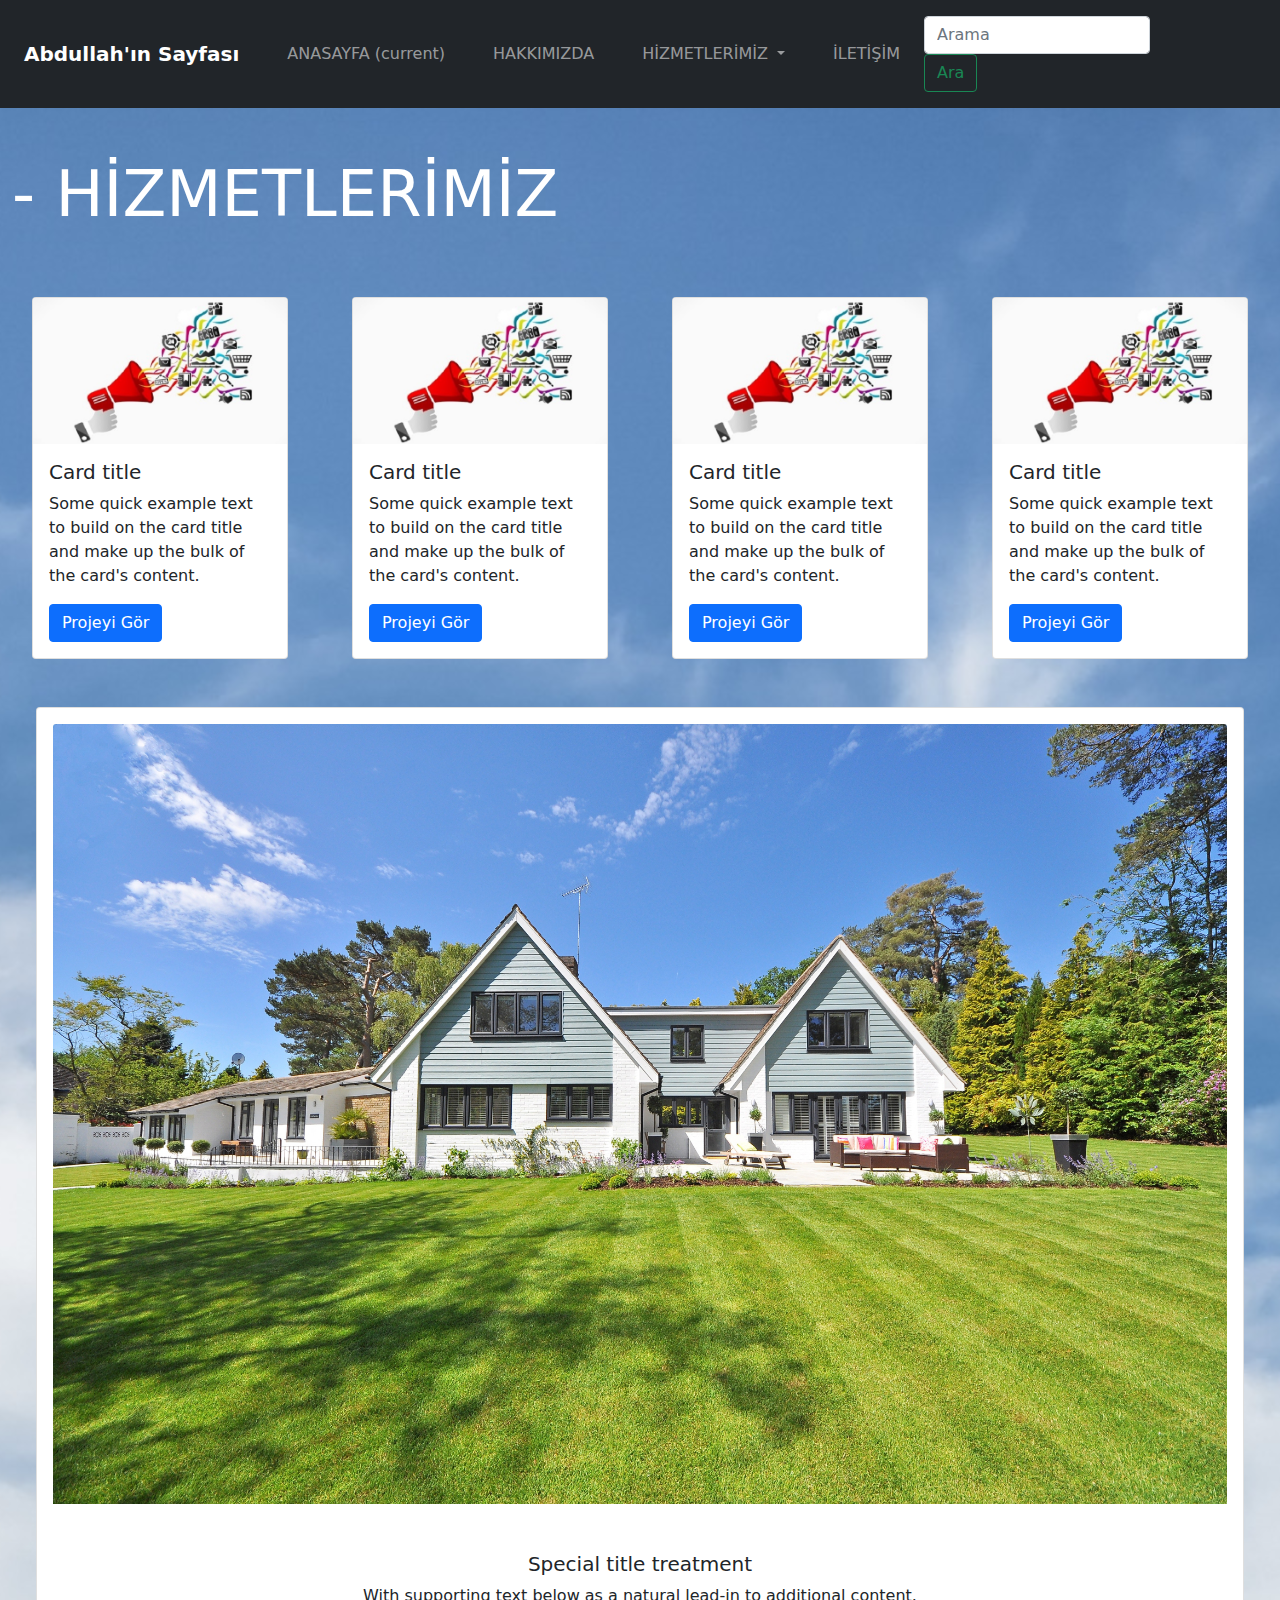
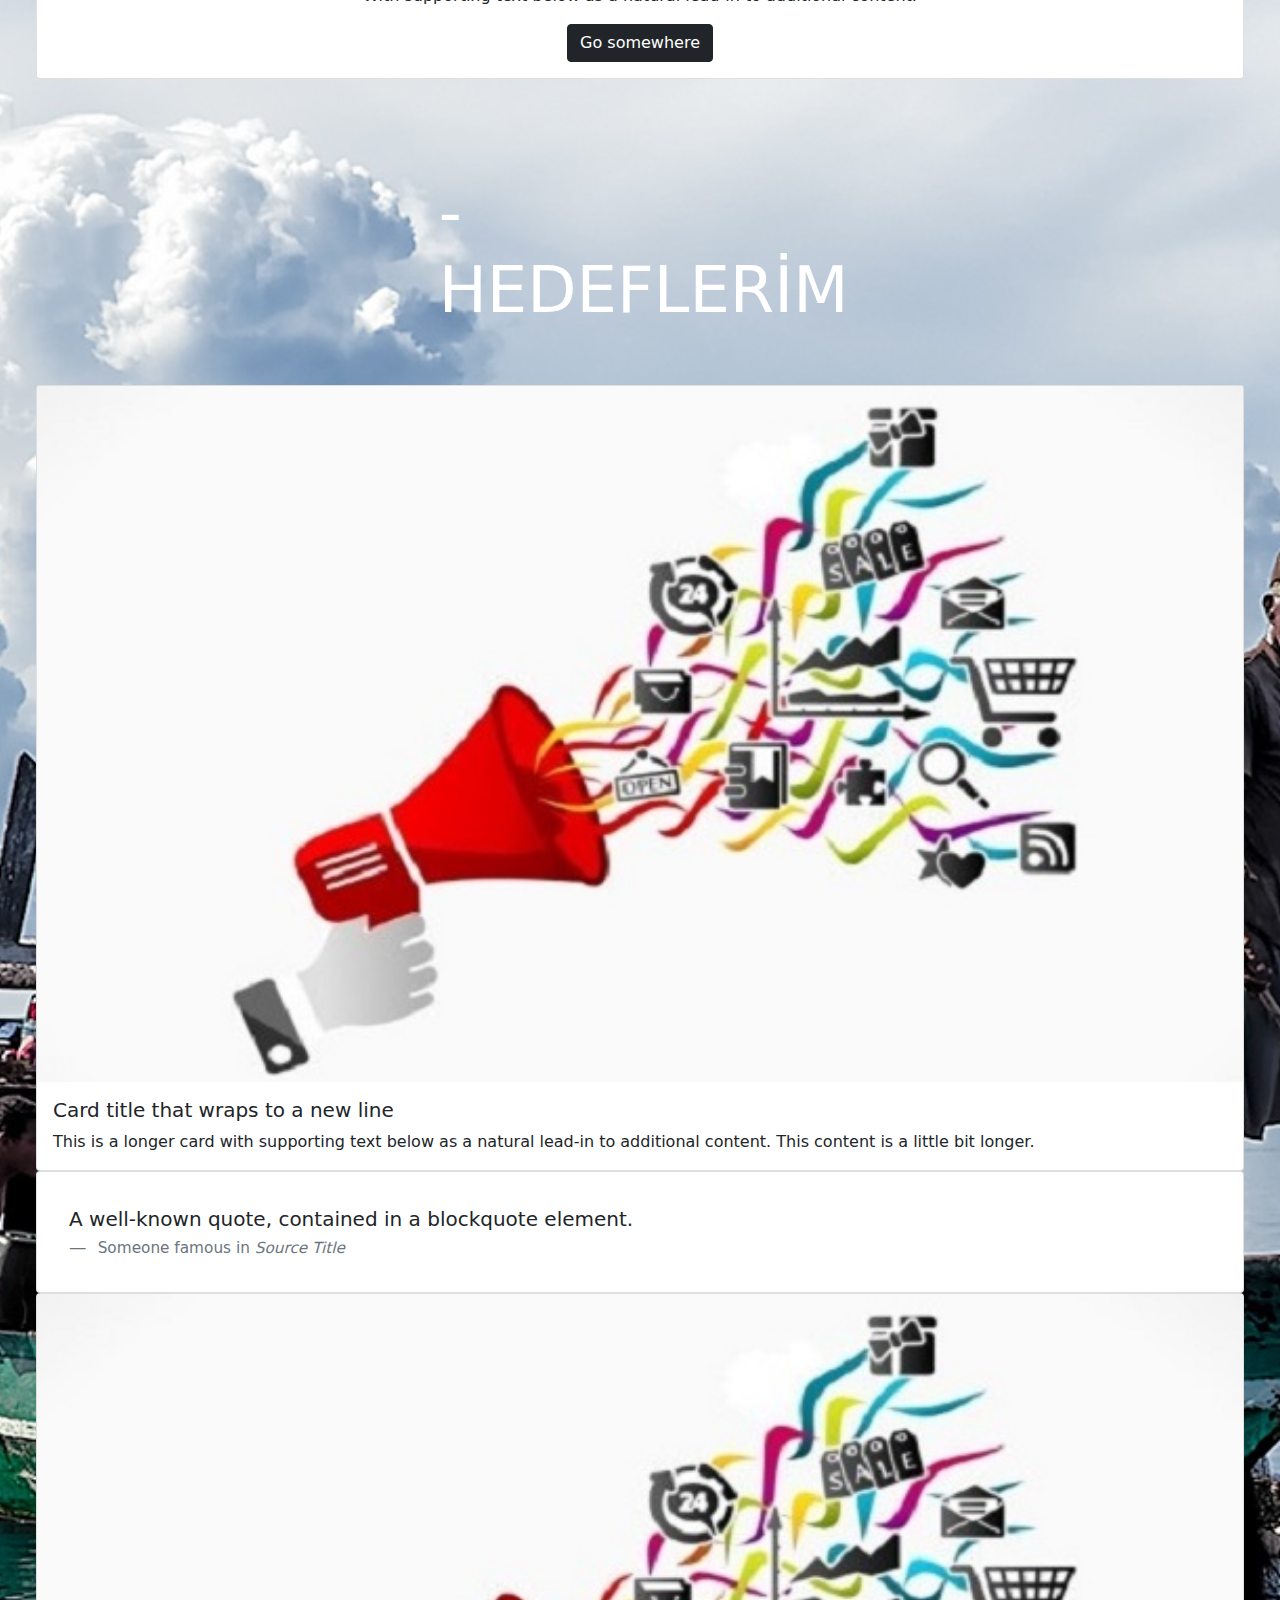
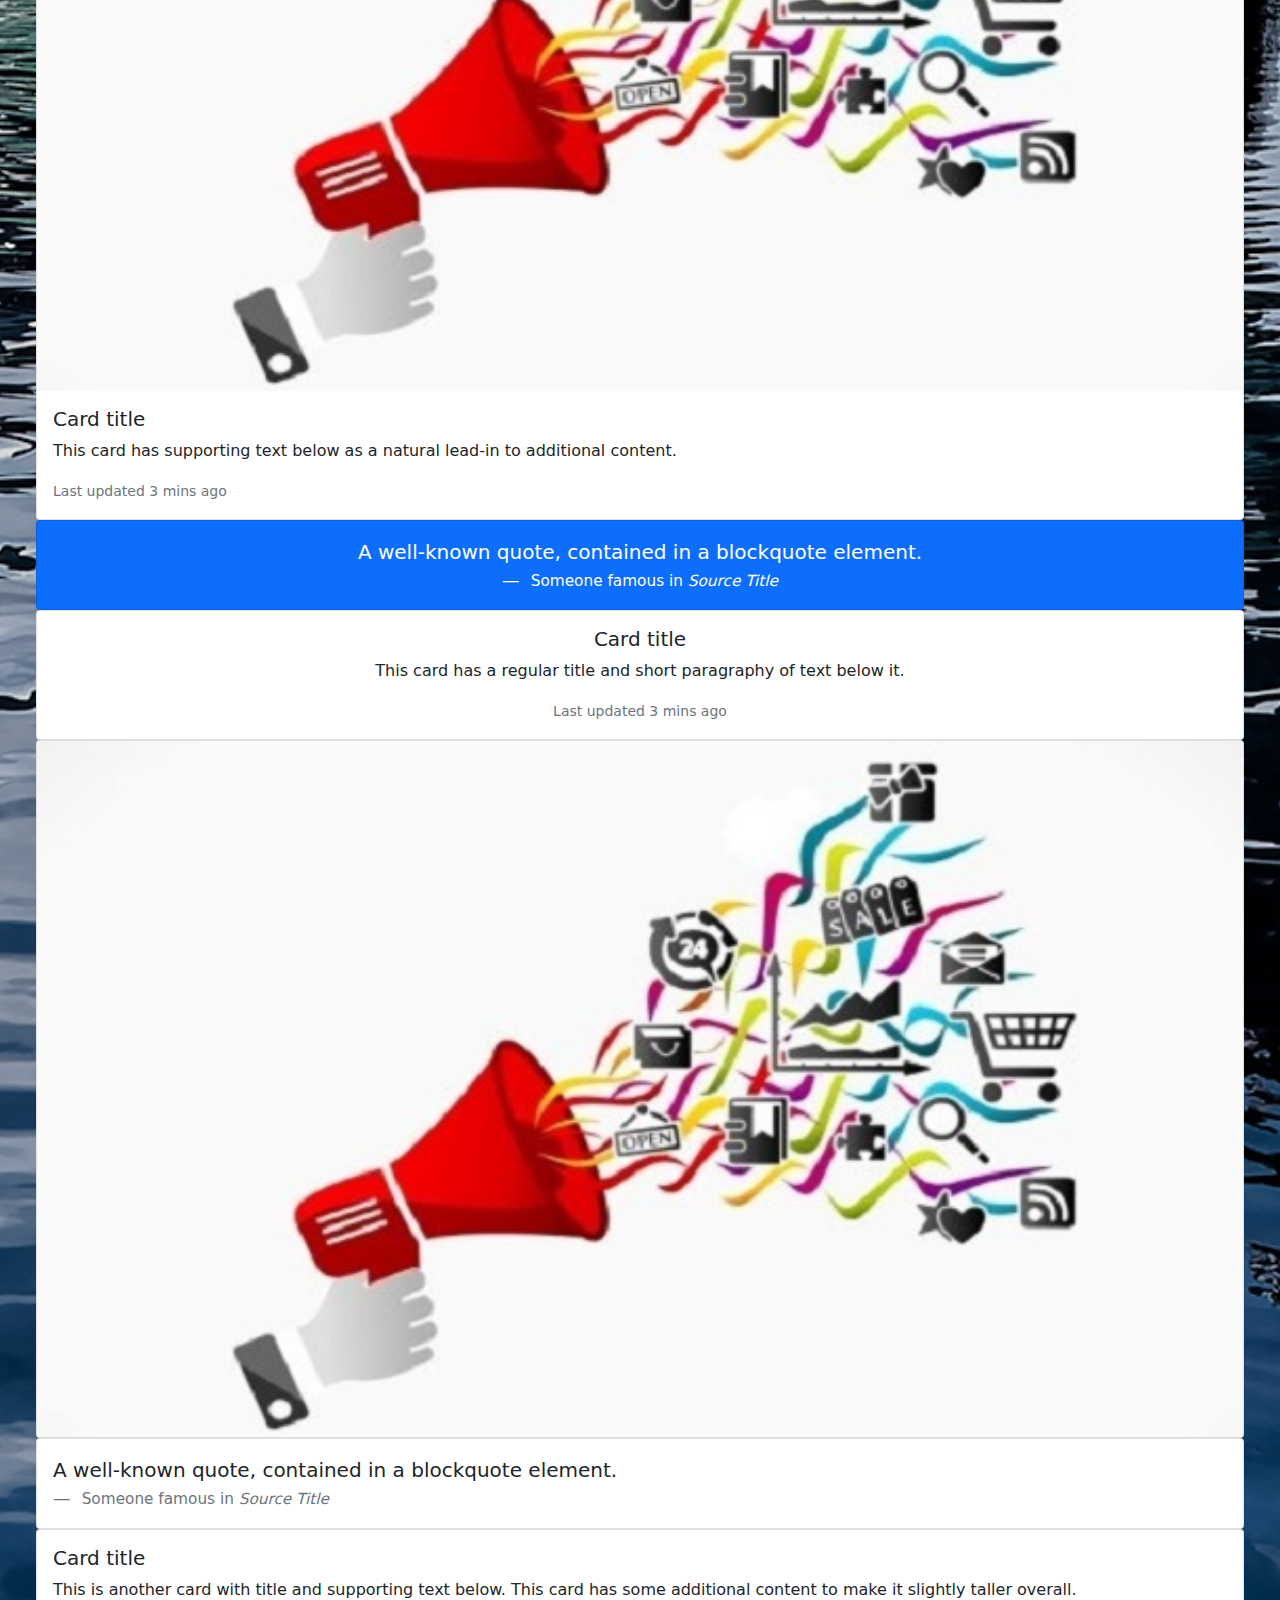
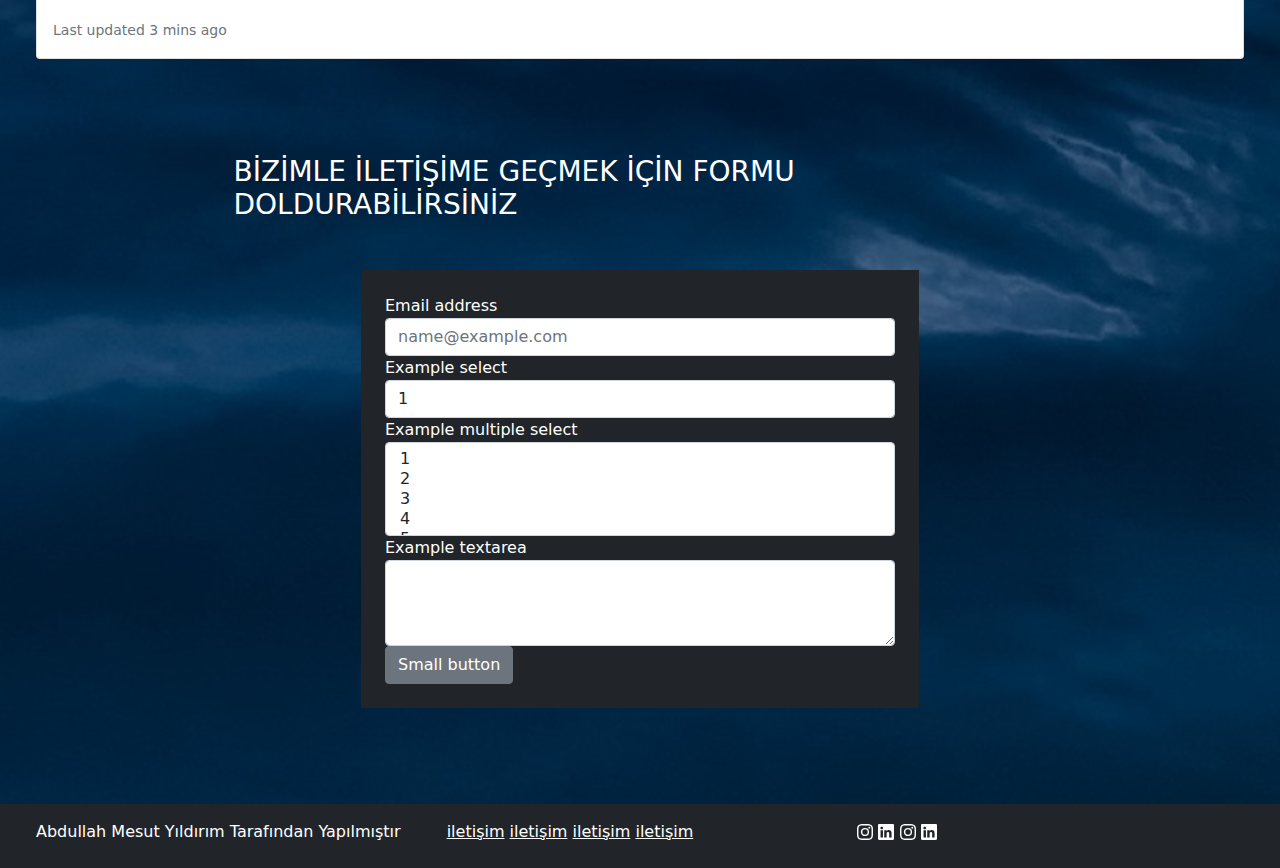
<file: bootstrap dersleri yeni/diger/hizmetlerimiz.html>
<!doctype html>
<html lang="en">
  <head>
    <!-- Required meta tags -->
    <meta charset="utf-8">
    <meta name="viewport" content="width=device-width, initial-scale=1, shrink-to-fit=no">

    <!-- Bootstrap CSS -->
    <link rel="stylesheet" href="https://cdn.jsdelivr.net/npm/bootstrap@4.6.0/dist/css/bootstrap.min.css" integrity="sha384-B0vP5xmATw1+K9KRQjQERJvTumQW0nPEzvF6L/Z6nronJ3oUOFUFpCjEUQouq2+l" crossorigin="anonymous">
    <link rel="stylesheet" href="bootstrap.css">
    <title>A.Mesut Yıldırım Portfolyo</title>
    <style type="text/css">
      .opaklik{
        filter: opacity(50%);
      } 
      body{
        margin:0;
        padding:0;
        background:transparent url('../img/arkaplan1.jpg')  center center /cover ;
      }     
    </style>   
  </head>
  <body>
  
    <nav class="navbar navbar-expand-lg navbar-dark bg-dark py-3">
      <a class="navbar-brand  mx-4" href="file:///C:/Users/LENOVO/Desktop/web%20sitesi%20%C3%A7al%C4%B1%C5%9Fmalar%C4%B1/bootstrap%20dersleri%20yeni/index.html" ><b>Abdullah'ın Sayfası</b></a>
      <button class="navbar-toggler" type="button" data-toggle="collapse" data-target="#navbarSupportedContent" aria-controls="navbarSupportedContent" aria-expanded="false" aria-label="Toggle navigation">
        <span class="navbar-toggler-icon"></span>
      </button>
    
      <div class="collapse navbar-collapse" id="navbarSupportedContent">
        <ul class="navbar-nav mr-auto">
          <li class="nav-item">
            <a class="nav-link mx-3" href="file:///C:/Users/LENOVO/Desktop/web%20sitesi%20%C3%A7al%C4%B1%C5%9Fmalar%C4%B1/bootstrap%20dersleri%20yeni/index.html">ANASAYFA <span class="sr-only">(current)</span></a>
          </li>
          <li class="nav-item ">
            <a class="nav-link mx-3" href="file:///C:/Users/LENOVO/Desktop/web%20sitesi%20%C3%A7al%C4%B1%C5%9Fmalar%C4%B1/bootstrap%20dersleri%20yeni/diger/hakkimizda.html">HAKKIMIZDA</a>
          </li>
          <li class="nav-item dropdown active">
            <a class="nav-link dropdown-toggle mx-3" href="file:///C:/Users/LENOVO/Desktop/web%20sitesi%20%C3%A7al%C4%B1%C5%9Fmalar%C4%B1/bootstrap%20dersleri%20yeni/diger/hizmetlerimiz.html" id="navbarDropdown" role="button" data-toggle="dropdown" aria-haspopup="true" aria-expanded="false">
              HİZMETLERİMİZ
            </a>
            <div class="dropdown-menu" aria-labelledby="navbarDropdown">
              <a class="dropdown-item" href="file:///C:/Users/LENOVO/Desktop/web%20sitesi%20%C3%A7al%C4%B1%C5%9Fmalar%C4%B1/bootstrap%20dersleri%20yeni/diger/hizmetlerimiz.html">Web Tasarım</a>
              <a class="dropdown-item" href="file:///C:/Users/LENOVO/Desktop/web%20sitesi%20%C3%A7al%C4%B1%C5%9Fmalar%C4%B1/bootstrap%20dersleri%20yeni/diger/hizmetlerimiz.html">Logo Tasarımı</a>
              <div class="dropdown-divider"></div>
              <a class="dropdown-item" href="file:///C:/Users/LENOVO/Desktop/web%20sitesi%20%C3%A7al%C4%B1%C5%9Fmalar%C4%B1/bootstrap%20dersleri%20yeni/diger/hizmetlerimiz.html">Üç Boyutlu Tasarımlar</a>
            </div>
          </li>
          <li class="nav-item">
            <a class="nav-link mx-3" href="file:///C:/Users/LENOVO/Desktop/web%20sitesi%20%C3%A7al%C4%B1%C5%9Fmalar%C4%B1/bootstrap%20dersleri%20yeni/diger/iletisim.html" tabindex="-1" >İLETİŞİM</a>
          </li>
        </ul>
        <form class="form-inline my-2 my-lg-0">
          <input class="form-control mr-sm-2" type="search" placeholder="Arama" aria-label="Search">
          <button class="btn btn-outline-success my-2 my-sm-0" type="submit">Ara</button>
        </form>
      </div>
    </nav>



    
      
      
      
    
        <div class="container-fluid ">
          <div class="row">
            <div class="col-md-12">
              <h1 class="display-3 mt-5 text-white "><b> - HİZMETLERİMİZ </b></h1>
            </div>
            
            
      <div class="container my-5 ">
          <div class="row">
            <div class="col mt-2 "><div class="card mx-auto" style="width: 16rem;">
              <img src="../img/ana.jpg" class="card-img-top" alt="...">
              <div class="card-body">
                <h5 class="card-title">Card title</h5>
                <p class="card-text">Some quick example text to build on the card title and make up the bulk of the card's content.</p>
                <a href="#" class="btn btn-primary mx-auto">Projeyi Gör</a>
              </div>
            </div></div>
            <div class="col mt-2"><div class="card mx-auto" style="width: 16rem;">
              <img src="../img/ana.jpg" class="card-img-top" alt="...">
              <div class="card-body">
                <h5 class="card-title">Card title</h5>
                <p class="card-text">Some quick example text to build on the card title and make up the bulk of the card's content.</p>
                <a href="#" class="btn btn-primary mx-auto">Projeyi Gör</a>
              </div>
            </div></div>
            <div class="col mt-2"><div class="card mx-auto" style="width: 16rem;">
              <img src="../img/ana.jpg" class="card-img-top" alt="...">
              <div class="card-body">
                <h5 class="card-title">Card title</h5>
                <p class="card-text">Some quick example text to build on the card title and make up the bulk of the card's content.</p>
                <a href="#" class="btn btn-primary mx-auto">Projeyi Gör</a>
              </div>
            </div></div>
            <div class="col mt-2"><div class="card mx-auto" style="width: 16rem;">
              <img src="../img/ana.jpg" class="card-img-top" alt="...">
              <div class="card-body">
                <h5 class="card-title">Card title</h5>
                <p class="card-text">Some quick example text to build on the card title and make up the bulk of the card's content.</p>
                <a href="#" class="btn btn-primary mx-auto">Projeyi Gör</a>
              </div>
            </div></div>
          </div>


          <style type="text/css">
          .kenarlik1{
            border-radius:10px;
            border: 1px solid black;
          }
          </style>

          <div class="container-fluid my-5 ">
            <div class="row">
              <div class="col">
                <div class="card text-center bg-none">
                  
                  <div class="card-body">
                    <img src="../img/dis_cephe.jpg" class="card-img-top mb-5" alt="...">
                    <h5 class="card-title">Special title treatment</h5>
                    <p class="card-text">With supporting text below as a natural lead-in to additional content.</p>
                    <a href="#" class="btn btn-dark">Go somewhere</a>
                  </div>
                  
                </div>
              </div>
            </div>
          </div>
















          <div class="container-fluid my-5">
            <h1 class="display-3 mt-4 text-white  py-5 col-md-4 px-auto mx-auto"><b>- HEDEFLERİM</b></h1>
            <div class="card-columns">
              <div class="card">
                <img src="../img/ana.jpg" class="card-img-top" alt="...">
                <div class="card-body">
                  <h5 class="card-title">Card title that wraps to a new line</h5>
                  <p class="card-text">This is a longer card with supporting text below as a natural lead-in to additional content. This content is a little bit longer.</p>
                </div>
              </div>
              <div class="card p-3">
                <blockquote class="blockquote mb-0 card-body">
                  <p>A well-known quote, contained in a blockquote element.</p>
                  <footer class="blockquote-footer">
                    <small class="text-muted">
                      Someone famous in <cite title="Source Title">Source Title</cite>
                    </small>
                  </footer>
                </blockquote>
              </div>
              <div class="card">
                <img src="../img/ana.jpg" class="card-img-top" alt="...">
                <div class="card-body">
                  <h5 class="card-title">Card title</h5>
                  <p class="card-text">This card has supporting text below as a natural lead-in to additional content.</p>
                  <p class="card-text"><small class="text-muted">Last updated 3 mins ago</small></p>
                </div>
              </div>
              <div class="card bg-primary text-white text-center p-3">
                <blockquote class="blockquote mb-0">
                  <p>A well-known quote, contained in a blockquote element.</p>
                  <footer class="blockquote-footer text-white">
                    <small>
                      Someone famous in <cite title="Source Title">Source Title</cite>
                    </small>
                  </footer>
                </blockquote>
              </div>
              <div class="card text-center">
                <div class="card-body">
                  <h5 class="card-title">Card title</h5>
                  <p class="card-text">This card has a regular title and short paragraphy of text below it.</p>
                  <p class="card-text"><small class="text-muted">Last updated 3 mins ago</small></p>
                </div>
              </div>
              <div class="card">
                <img src="../img/ana.jpg" class="card-img" alt="...">
              </div>
              <div class="card p-3 text-right">
                <blockquote class="blockquote mb-0">
                  <p>A well-known quote, contained in a blockquote element.</p>
                  <footer class="blockquote-footer">
                    <small class="text-muted">
                      Someone famous in <cite title="Source Title">Source Title</cite>
                    </small>
                  </footer>
                </blockquote>
              </div>
              <div class="card">
                <div class="card-body">
                  <h5 class="card-title">Card title</h5>
                  <p class="card-text">This is another card with title and supporting text below. This card has some additional content to make it slightly taller overall.</p>
                  <p class="card-text"><small class="text-muted">Last updated 3 mins ago</small></p>
                </div>
              </div>
            </div>
          </div>



<div class="container my-5">
  <div class="row">
    <div class="col-md-9 mx-auto text-white">
    <h3 class="mx-auto my-5">BİZİMLE İLETİŞİME GEÇMEK İÇİN FORMU DOLDURABİLİRSİNİZ</h3>
    </div>
    <div class="col-md-6 mx-auto text-white bg-dark p-4">
      
      <form>
        <div class="form-group">
          <label for="exampleFormControlInput1">Email address</label>
          <input type="email" class="form-control" id="exampleFormControlInput1" placeholder="name@example.com">
        </div>
        <div class="form-group">
          <label for="exampleFormControlSelect1">Example select</label>
          <select class="form-control" id="exampleFormControlSelect1">
            <option>1</option>
            <option>2</option>
            <option>3</option>
            <option>4</option>
            <option>5</option>
          </select>
        </div>
        <div class="form-group">
          <label for="exampleFormControlSelect2">Example multiple select</label>
          <select multiple class="form-control" id="exampleFormControlSelect2">
            <option>1</option>
            <option>2</option>
            <option>3</option>
            <option>4</option>
            <option>5</option>
          </select>
        </div>
        <div class="form-group">
          <label for="exampleFormControlTextarea1">Example textarea</label>
          <textarea class="form-control" id="exampleFormControlTextarea1" rows="3"></textarea>
        </div>
      </form>
      <button type="button" class="btn btn-secondary btn ">Small button</button>
    </div>
  </div>
</div>

</div>

<div class="text-white bg-dark">
  <div class="container-fluid">
    <div class="row">
      <div class="col-md-4 col-sm-12 pt-3 pl-2">
        <p class=" ml-5">Abdullah Mesut Yıldırım Tarafından Yapılmıştır</p>
      </div>
      <div class="col-md-4 col-sm-12 pt-3 mx-auto">
        <a href="#" class="text-white ml-4">iletişim</a>
        <a href="#" class="text-white ml-5">iletişim</a>
        <a href="#" class="text-white ml-5">iletişim</a>
        <a href="#" class="text-white ml-5">iletişim</a>
      </div>
      <div class="col-md-4 col-sm-12  pt-3 pl-5 mb-4">
        <svg xmlns="http://www.w3.org/2000/svg" width="16" height="16" fill="currentColor" class="bi bi-instagram ml-5" viewBox="0 0 16 16">
          <path d="M8 0C5.829 0 5.556.01 4.703.048 3.85.088 3.269.222 2.76.42a3.917 3.917 0 0 0-1.417.923A3.927 3.927 0 0 0 .42 2.76C.222 3.268.087 3.85.048 4.7.01 5.555 0 5.827 0 8.001c0 2.172.01 2.444.048 3.297.04.852.174 1.433.372 1.942.205.526.478.972.923 1.417.444.445.89.719 1.416.923.51.198 1.09.333 1.942.372C5.555 15.99 5.827 16 8 16s2.444-.01 3.298-.048c.851-.04 1.434-.174 1.943-.372a3.916 3.916 0 0 0 1.416-.923c.445-.445.718-.891.923-1.417.197-.509.332-1.09.372-1.942C15.99 10.445 16 10.173 16 8s-.01-2.445-.048-3.299c-.04-.851-.175-1.433-.372-1.941a3.926 3.926 0 0 0-.923-1.417A3.911 3.911 0 0 0 13.24.42c-.51-.198-1.092-.333-1.943-.372C10.443.01 10.172 0 7.998 0h.003zm-.717 1.442h.718c2.136 0 2.389.007 3.232.046.78.035 1.204.166 1.486.275.373.145.64.319.92.599.28.28.453.546.598.92.11.281.24.705.275 1.485.039.843.047 1.096.047 3.231s-.008 2.389-.047 3.232c-.035.78-.166 1.203-.275 1.485a2.47 2.47 0 0 1-.599.919c-.28.28-.546.453-.92.598-.28.11-.704.24-1.485.276-.843.038-1.096.047-3.232.047s-2.39-.009-3.233-.047c-.78-.036-1.203-.166-1.485-.276a2.478 2.478 0 0 1-.92-.598 2.48 2.48 0 0 1-.6-.92c-.109-.281-.24-.705-.275-1.485-.038-.843-.046-1.096-.046-3.233 0-2.136.008-2.388.046-3.231.036-.78.166-1.204.276-1.486.145-.373.319-.64.599-.92.28-.28.546-.453.92-.598.282-.11.705-.24 1.485-.276.738-.034 1.024-.044 2.515-.045v.002zm4.988 1.328a.96.96 0 1 0 0 1.92.96.96 0 0 0 0-1.92zm-4.27 1.122a4.109 4.109 0 1 0 0 8.217 4.109 4.109 0 0 0 0-8.217zm0 1.441a2.667 2.667 0 1 1 0 5.334 2.667 2.667 0 0 1 0-5.334z"/>
        </svg>
        <svg xmlns="http://www.w3.org/2000/svg" width="16" height="16" fill="currentColor" class="bi bi-linkedin ml-4" viewBox="0 0 16 16">
          <path d="M0 1.146C0 .513.526 0 1.175 0h13.65C15.474 0 16 .513 16 1.146v13.708c0 .633-.526 1.146-1.175 1.146H1.175C.526 16 0 15.487 0 14.854V1.146zm4.943 12.248V6.169H2.542v7.225h2.401zm-1.2-8.212c.837 0 1.358-.554 1.358-1.248-.015-.709-.52-1.248-1.342-1.248-.822 0-1.359.54-1.359 1.248 0 .694.521 1.248 1.327 1.248h.016zm4.908 8.212V9.359c0-.216.016-.432.08-.586.173-.431.568-.878 1.232-.878.869 0 1.216.662 1.216 1.634v3.865h2.401V9.25c0-2.22-1.184-3.252-2.764-3.252-1.274 0-1.845.7-2.165 1.193v.025h-.016a5.54 5.54 0 0 1 .016-.025V6.169h-2.4c.03.678 0 7.225 0 7.225h2.4z"/>
        </svg>

        <svg xmlns="http://www.w3.org/2000/svg" width="16" height="16" fill="currentColor" class="bi bi-instagram ml-4" viewBox="0 0 16 16">
          <path d="M8 0C5.829 0 5.556.01 4.703.048 3.85.088 3.269.222 2.76.42a3.917 3.917 0 0 0-1.417.923A3.927 3.927 0 0 0 .42 2.76C.222 3.268.087 3.85.048 4.7.01 5.555 0 5.827 0 8.001c0 2.172.01 2.444.048 3.297.04.852.174 1.433.372 1.942.205.526.478.972.923 1.417.444.445.89.719 1.416.923.51.198 1.09.333 1.942.372C5.555 15.99 5.827 16 8 16s2.444-.01 3.298-.048c.851-.04 1.434-.174 1.943-.372a3.916 3.916 0 0 0 1.416-.923c.445-.445.718-.891.923-1.417.197-.509.332-1.09.372-1.942C15.99 10.445 16 10.173 16 8s-.01-2.445-.048-3.299c-.04-.851-.175-1.433-.372-1.941a3.926 3.926 0 0 0-.923-1.417A3.911 3.911 0 0 0 13.24.42c-.51-.198-1.092-.333-1.943-.372C10.443.01 10.172 0 7.998 0h.003zm-.717 1.442h.718c2.136 0 2.389.007 3.232.046.78.035 1.204.166 1.486.275.373.145.64.319.92.599.28.28.453.546.598.92.11.281.24.705.275 1.485.039.843.047 1.096.047 3.231s-.008 2.389-.047 3.232c-.035.78-.166 1.203-.275 1.485a2.47 2.47 0 0 1-.599.919c-.28.28-.546.453-.92.598-.28.11-.704.24-1.485.276-.843.038-1.096.047-3.232.047s-2.39-.009-3.233-.047c-.78-.036-1.203-.166-1.485-.276a2.478 2.478 0 0 1-.92-.598 2.48 2.48 0 0 1-.6-.92c-.109-.281-.24-.705-.275-1.485-.038-.843-.046-1.096-.046-3.233 0-2.136.008-2.388.046-3.231.036-.78.166-1.204.276-1.486.145-.373.319-.64.599-.92.28-.28.546-.453.92-.598.282-.11.705-.24 1.485-.276.738-.034 1.024-.044 2.515-.045v.002zm4.988 1.328a.96.96 0 1 0 0 1.92.96.96 0 0 0 0-1.92zm-4.27 1.122a4.109 4.109 0 1 0 0 8.217 4.109 4.109 0 0 0 0-8.217zm0 1.441a2.667 2.667 0 1 1 0 5.334 2.667 2.667 0 0 1 0-5.334z"/>
        </svg>
        <svg xmlns="http://www.w3.org/2000/svg" width="16" height="16" fill="currentColor" class="bi bi-linkedin ml-4" viewBox="0 0 16 16">
          <path d="M0 1.146C0 .513.526 0 1.175 0h13.65C15.474 0 16 .513 16 1.146v13.708c0 .633-.526 1.146-1.175 1.146H1.175C.526 16 0 15.487 0 14.854V1.146zm4.943 12.248V6.169H2.542v7.225h2.401zm-1.2-8.212c.837 0 1.358-.554 1.358-1.248-.015-.709-.52-1.248-1.342-1.248-.822 0-1.359.54-1.359 1.248 0 .694.521 1.248 1.327 1.248h.016zm4.908 8.212V9.359c0-.216.016-.432.08-.586.173-.431.568-.878 1.232-.878.869 0 1.216.662 1.216 1.634v3.865h2.401V9.25c0-2.22-1.184-3.252-2.764-3.252-1.274 0-1.845.7-2.165 1.193v.025h-.016a5.54 5.54 0 0 1 .016-.025V6.169h-2.4c.03.678 0 7.225 0 7.225h2.4z"/>
        </svg>
        
      </div>
    </div>
  </div>

</div>










    <script src="https://code.jquery.com/jquery-3.5.1.slim.min.js" integrity="sha384-DfXdz2htPH0lsSSs5nCTpuj/zy4C+OGpamoFVy38MVBnE+IbbVYUew+OrCXaRkfj" crossorigin="anonymous"></script>
    <script src="https://cdn.jsdelivr.net/npm/bootstrap@4.6.0/dist/js/bootstrap.bundle.min.js" integrity="sha384-Piv4xVNRyMGpqkS2by6br4gNJ7DXjqk09RmUpJ8jgGtD7zP9yug3goQfGII0yAns" crossorigin="anonymous"></script>

    
  </body>
</html>
</file>
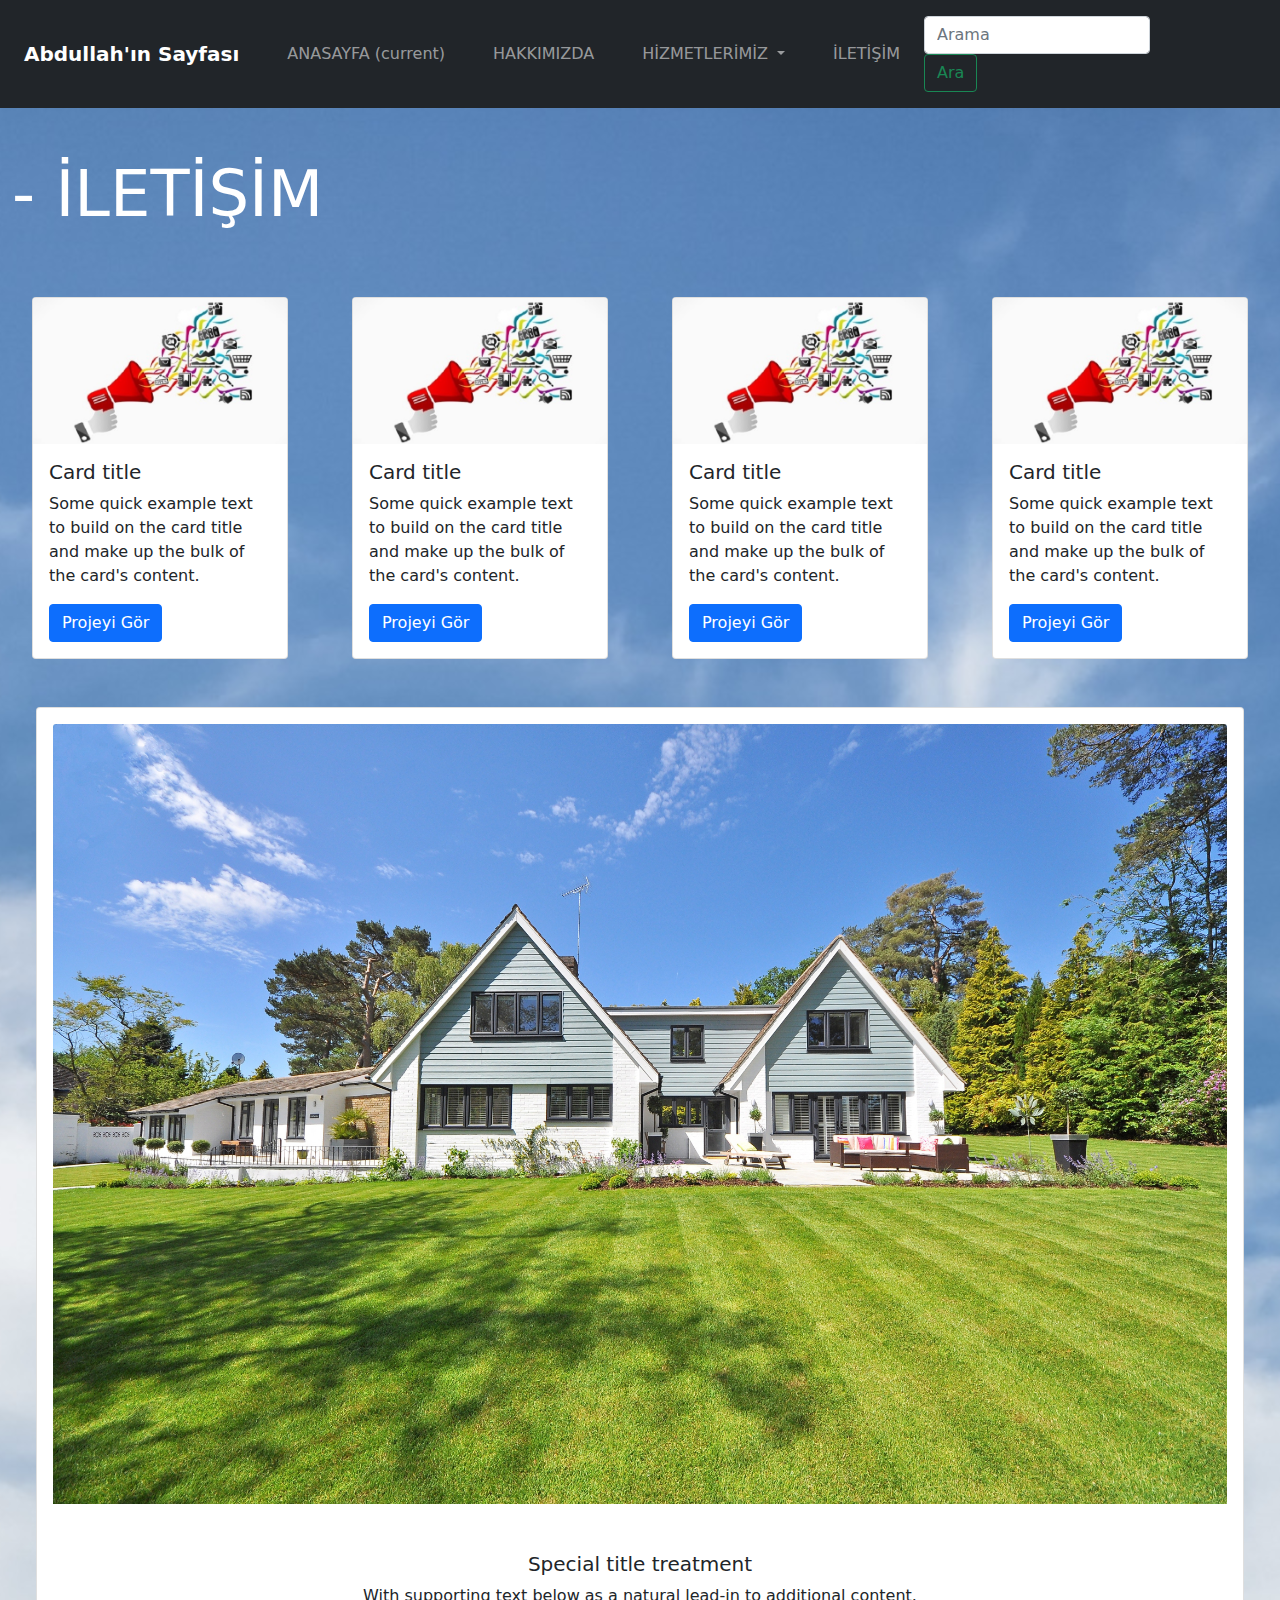
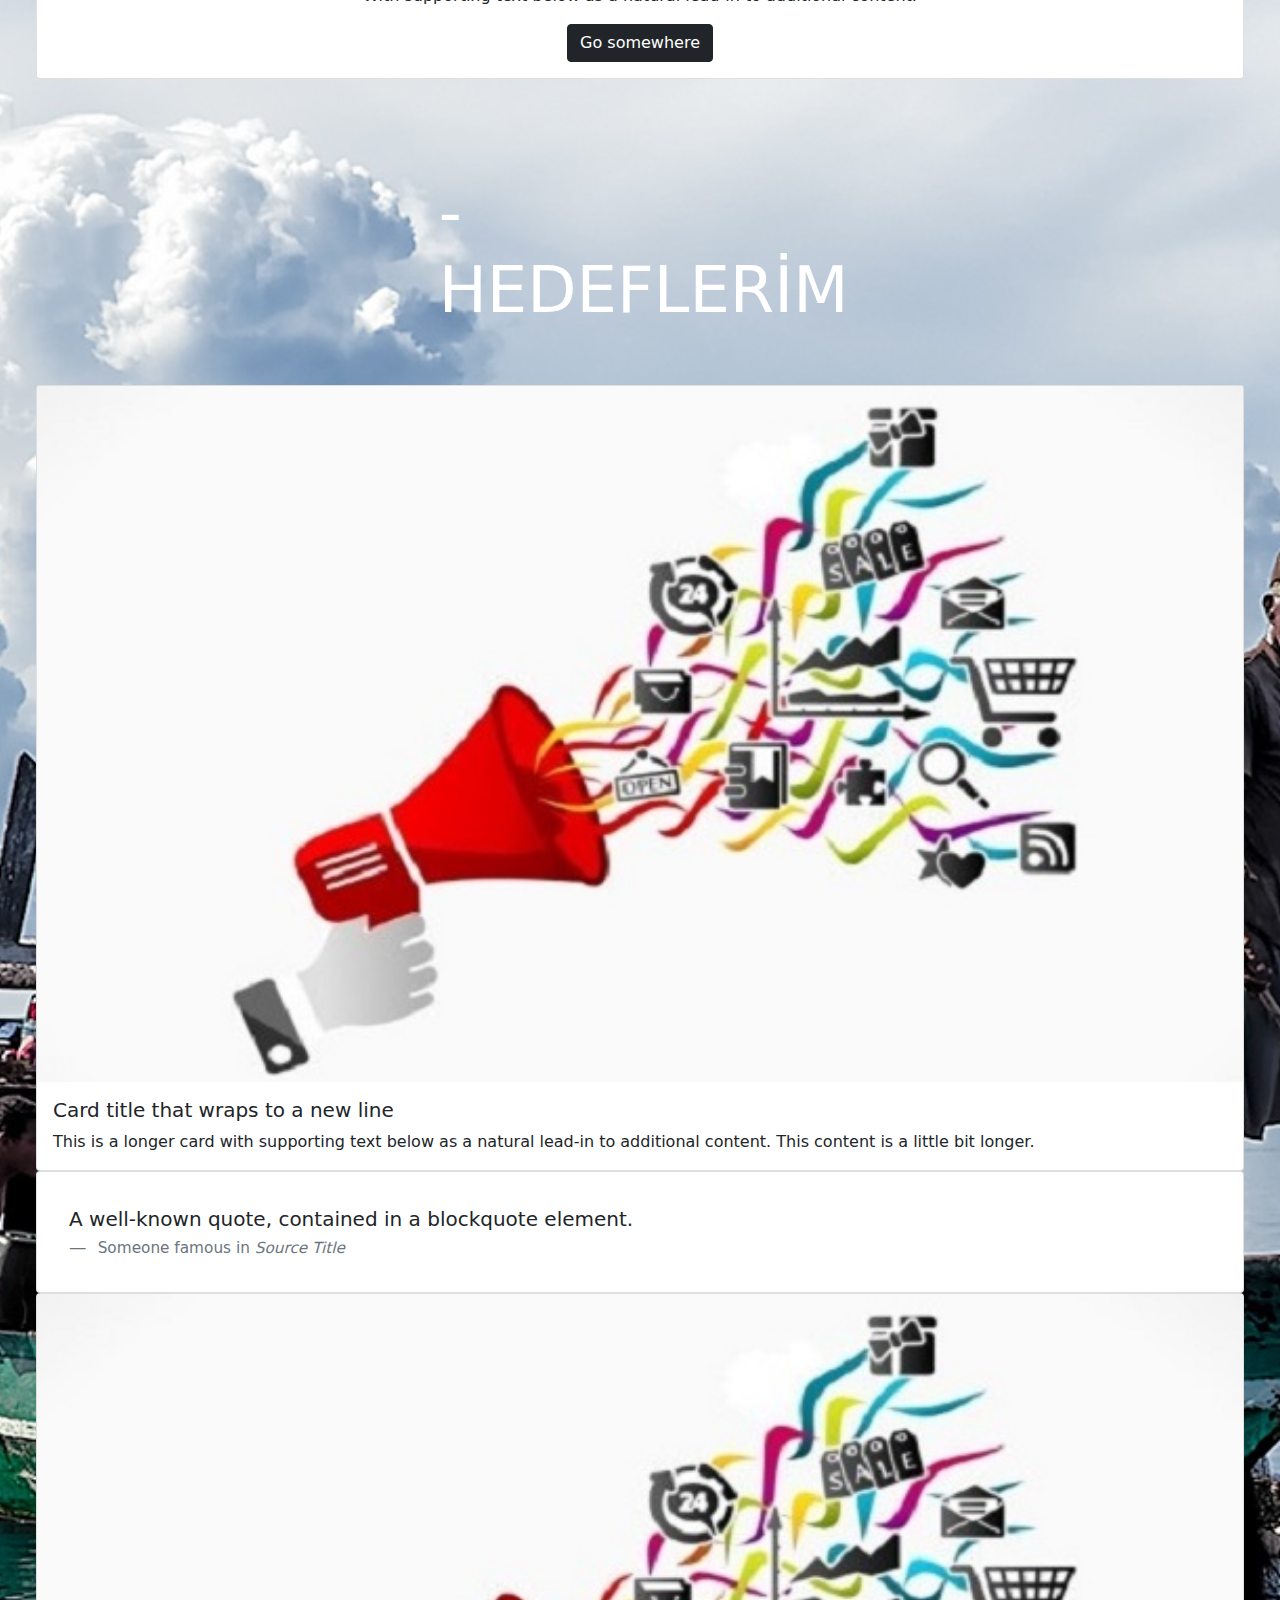
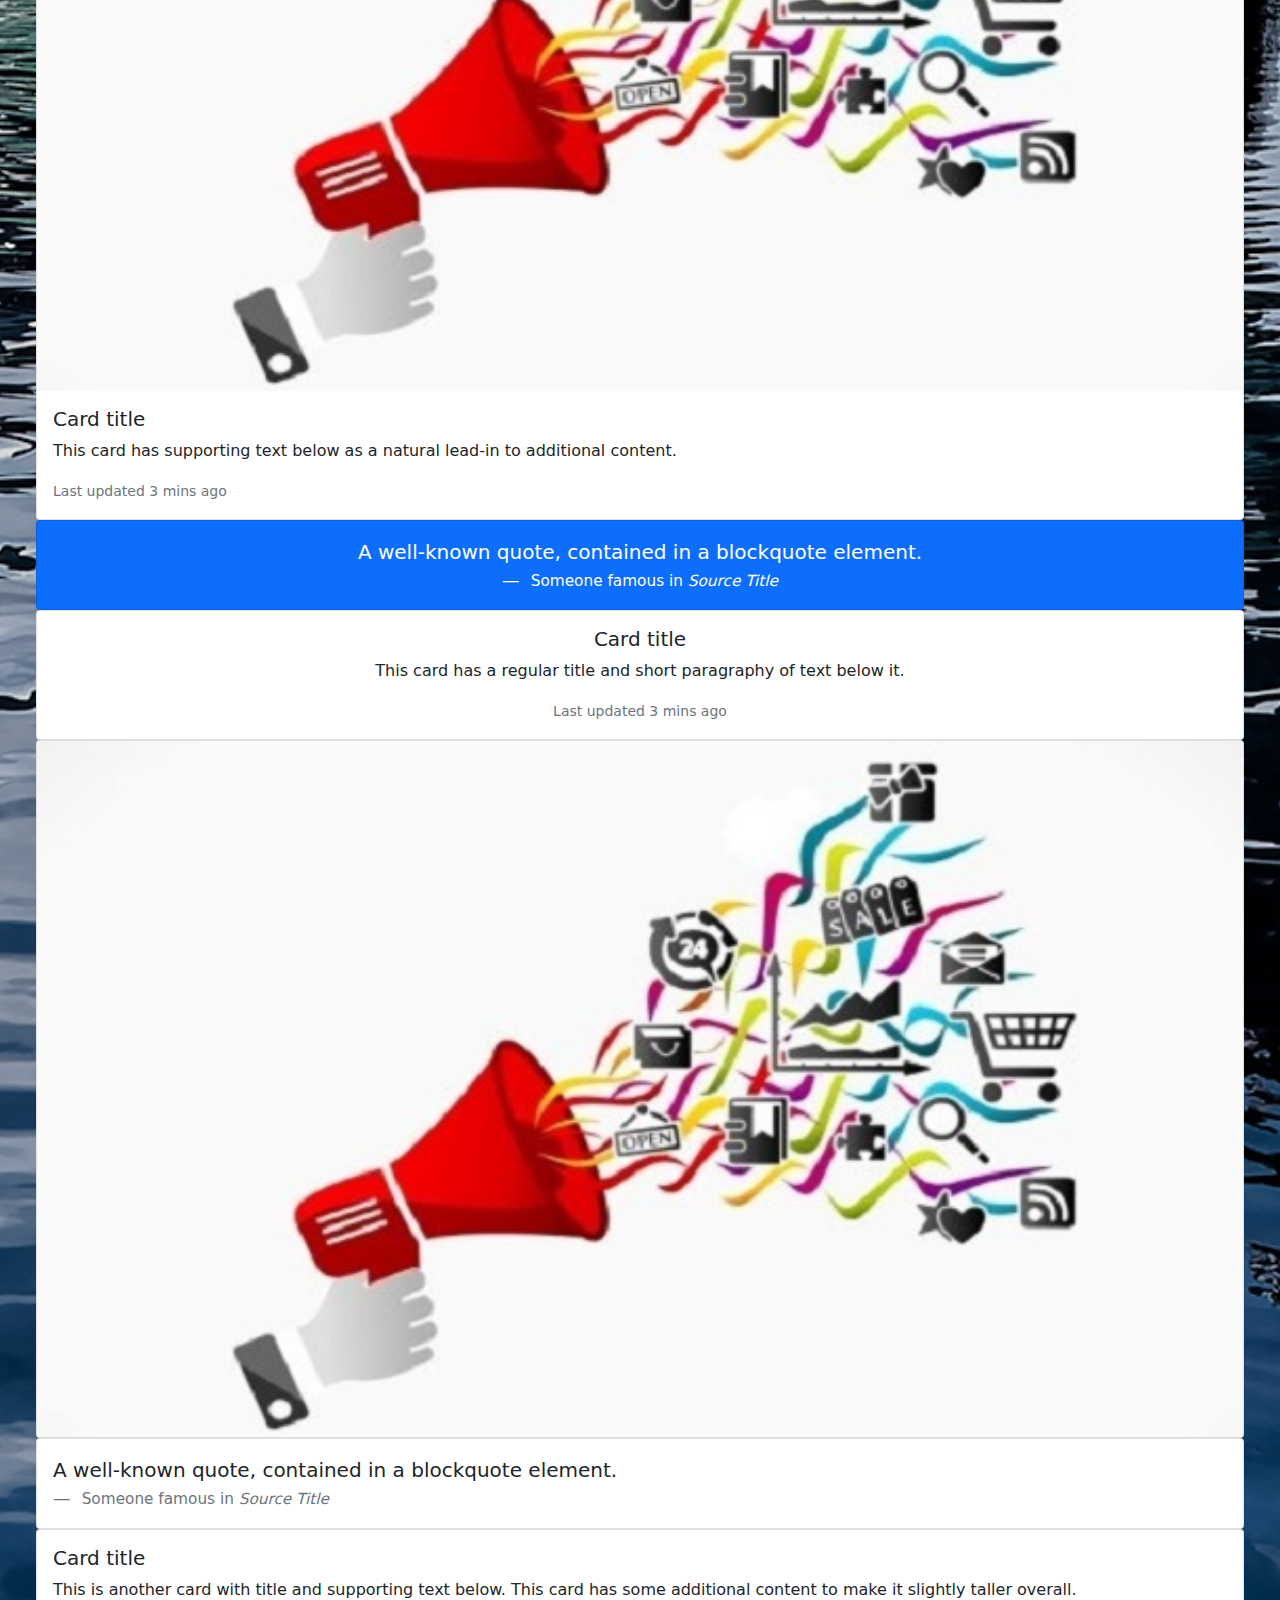
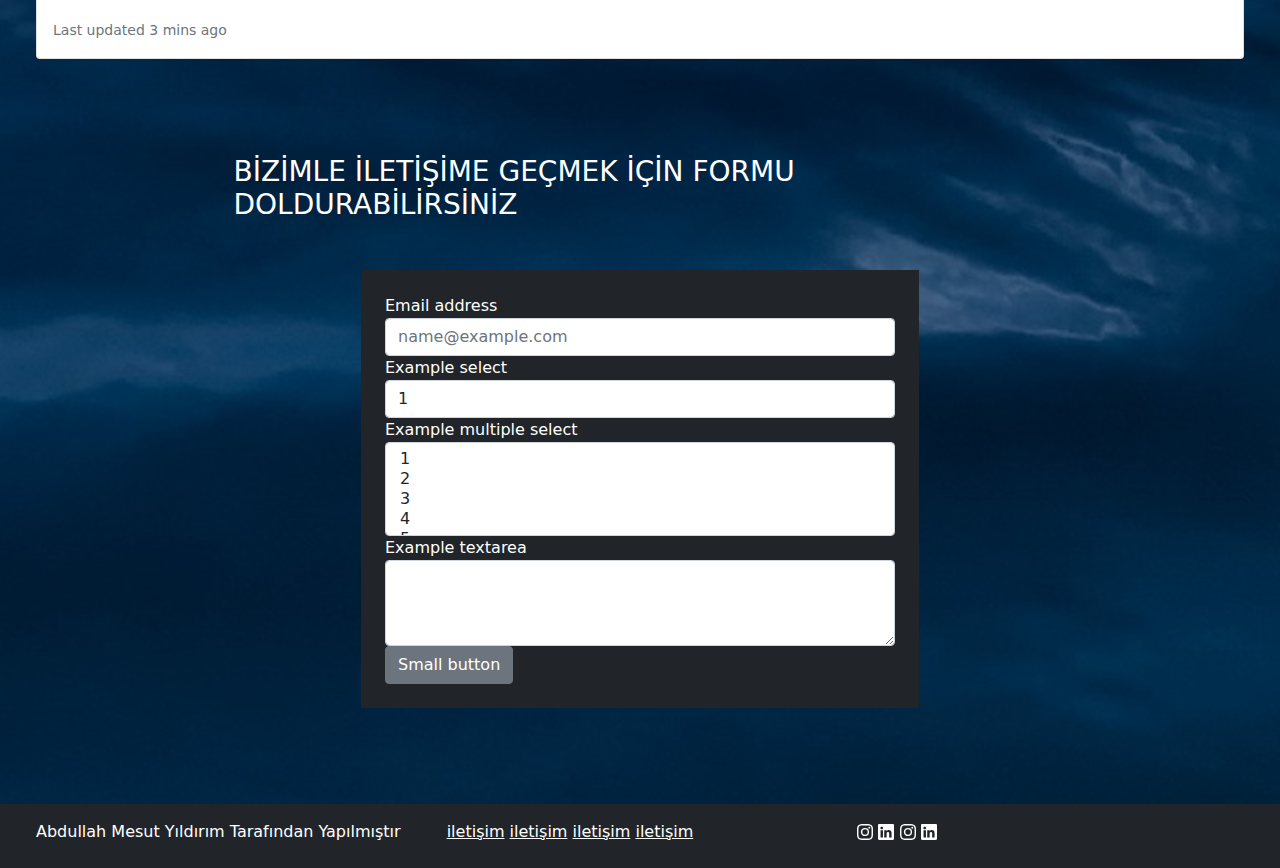
<file: bootstrap dersleri yeni/diger/iletisim.html>
<!doctype html>
<html lang="en">
  <head>
    <!-- Required meta tags -->
    <meta charset="utf-8">
    <meta name="viewport" content="width=device-width, initial-scale=1, shrink-to-fit=no">

    <!-- Bootstrap CSS -->
    <link rel="stylesheet" href="https://cdn.jsdelivr.net/npm/bootstrap@4.6.0/dist/css/bootstrap.min.css" integrity="sha384-B0vP5xmATw1+K9KRQjQERJvTumQW0nPEzvF6L/Z6nronJ3oUOFUFpCjEUQouq2+l" crossorigin="anonymous">
    <link rel="stylesheet" href="bootstrap.css">
    <title>A.Mesut Yıldırım Portfolyo</title>
    <style type="text/css">
      .opaklik{
        filter: opacity(50%);
      } 
      body{
        margin:0;
        padding:0;
        background:transparent url('../img/arkaplan1.jpg')  center center /cover ;
      }     
    </style>   
  </head>
  <body>
  
    <nav class="navbar navbar-expand-lg navbar-dark bg-dark py-3">
      <a class="navbar-brand  mx-4" href="file:///C:/Users/LENOVO/Desktop/web%20sitesi%20%C3%A7al%C4%B1%C5%9Fmalar%C4%B1/bootstrap%20dersleri%20yeni/index.html" ><b>Abdullah'ın Sayfası</b></a>
      <button class="navbar-toggler" type="button" data-toggle="collapse" data-target="#navbarSupportedContent" aria-controls="navbarSupportedContent" aria-expanded="false" aria-label="Toggle navigation">
        <span class="navbar-toggler-icon"></span>
      </button>
    
      <div class="collapse navbar-collapse" id="navbarSupportedContent">
        <ul class="navbar-nav mr-auto">
          <li class="nav-item">
            <a class="nav-link mx-3" href="file:///C:/Users/LENOVO/Desktop/web%20sitesi%20%C3%A7al%C4%B1%C5%9Fmalar%C4%B1/bootstrap%20dersleri%20yeni/index.html">ANASAYFA <span class="sr-only">(current)</span></a>
          </li>
          <li class="nav-item file:///C:/Users/LENOVO/Desktop/bootstrap%20dersleri%20yeni/diger/iletisim.html">
            <a class="nav-link mx-3" href="file:///C:/Users/LENOVO/Desktop/web%20sitesi%20%C3%A7al%C4%B1%C5%9Fmalar%C4%B1/bootstrap%20dersleri%20yeni/diger/hakkimizda.html">HAKKIMIZDA</a>
          </li>
          <li class="nav-item dropdown">
            <a class="nav-link dropdown-toggle mx-3" href="file:///C:/Users/LENOVO/Desktop/web%20sitesi%20%C3%A7al%C4%B1%C5%9Fmalar%C4%B1/bootstrap%20dersleri%20yeni/diger/hizmetlerimiz.html" id="navbarDropdown" role="button" data-toggle="dropdown" aria-haspopup="true" aria-expanded="false">
              HİZMETLERİMİZ
            </a>
            <div class="dropdown-menu" aria-labelledby="navbarDropdown">
              <a class="dropdown-item" href="file:///C:/Users/LENOVO/Desktop/web%20sitesi%20%C3%A7al%C4%B1%C5%9Fmalar%C4%B1/bootstrap%20dersleri%20yeni/diger/hizmetlerimiz.html">Web Tasarım</a>
              <a class="dropdown-item" href="file:///C:/Users/LENOVO/Desktop/web%20sitesi%20%C3%A7al%C4%B1%C5%9Fmalar%C4%B1/bootstrap%20dersleri%20yeni/diger/hizmetlerimiz.html">Logo Tasarımı</a>
              <div class="dropdown-divider"></div>
              <a class="dropdown-item" href="file:///C:/Users/LENOVO/Desktop/web%20sitesi%20%C3%A7al%C4%B1%C5%9Fmalar%C4%B1/bootstrap%20dersleri%20yeni/diger/hizmetlerimiz.html">Üç Boyutlu Tasarımlar</a>
            </div>
          </li>
          <li class="nav-item active">
            <a class="nav-link mx-3" href="file:///C:/Users/LENOVO/Desktop/web%20sitesi%20%C3%A7al%C4%B1%C5%9Fmalar%C4%B1/bootstrap%20dersleri%20yeni/diger/iletisim.html" tabindex="-1" >İLETİŞİM</a>
          </li>
        </ul>
        <form class="form-inline my-2 my-lg-0">
          <input class="form-control mr-sm-2" type="search" placeholder="Arama" aria-label="Search">
          <button class="btn btn-outline-success my-2 my-sm-0" type="submit">Ara</button>
        </form>
      </div>
    </nav>



    
      
      
      
    
        <div class="container-fluid ">
          <div class="row">
            <div class="col-md-12">
              <h1 class="display-3 mt-5 text-white "><b> - İLETİŞİM </b></h1>
            </div>
            
            
      <div class="container my-5 ">
          <div class="row">
            <div class="col mt-2 "><div class="card mx-auto" style="width: 16rem;">
              <img src="../img/ana.jpg" class="card-img-top" alt="...">
              <div class="card-body">
                <h5 class="card-title">Card title</h5>
                <p class="card-text">Some quick example text to build on the card title and make up the bulk of the card's content.</p>
                <a href="#" class="btn btn-primary mx-auto">Projeyi Gör</a>
              </div>
            </div></div>
            <div class="col mt-2"><div class="card mx-auto" style="width: 16rem;">
              <img src="../img/ana.jpg" class="card-img-top" alt="...">
              <div class="card-body">
                <h5 class="card-title">Card title</h5>
                <p class="card-text">Some quick example text to build on the card title and make up the bulk of the card's content.</p>
                <a href="#" class="btn btn-primary mx-auto">Projeyi Gör</a>
              </div>
            </div></div>
            <div class="col mt-2"><div class="card mx-auto" style="width: 16rem;">
              <img src="../img/ana.jpg" class="card-img-top" alt="...">
              <div class="card-body">
                <h5 class="card-title">Card title</h5>
                <p class="card-text">Some quick example text to build on the card title and make up the bulk of the card's content.</p>
                <a href="#" class="btn btn-primary mx-auto">Projeyi Gör</a>
              </div>
            </div></div>
            <div class="col mt-2"><div class="card mx-auto" style="width: 16rem;">
              <img src="../img/ana.jpg" class="card-img-top" alt="...">
              <div class="card-body">
                <h5 class="card-title">Card title</h5>
                <p class="card-text">Some quick example text to build on the card title and make up the bulk of the card's content.</p>
                <a href="#" class="btn btn-primary mx-auto">Projeyi Gör</a>
              </div>
            </div></div>
          </div>


          <style type="text/css">
          .kenarlik1{
            border-radius:10px;
            border: 1px solid black;
          }
          </style>

          <div class="container-fluid my-5 ">
            <div class="row">
              <div class="col">
                <div class="card text-center bg-none">
                  
                  <div class="card-body">
                    <img src="../img/dis_cephe.jpg" class="card-img-top mb-5" alt="...">
                    <h5 class="card-title">Special title treatment</h5>
                    <p class="card-text">With supporting text below as a natural lead-in to additional content.</p>
                    <a href="#" class="btn btn-dark">Go somewhere</a>
                  </div>
                  
                </div>
              </div>
            </div>
          </div>
















          <div class="container-fluid my-5">
            <h1 class="display-3 mt-4 text-white  py-5 col-md-4 px-auto mx-auto"><b>- HEDEFLERİM</b></h1>
            <div class="card-columns">
              <div class="card">
                <img src="../img/ana.jpg" class="card-img-top" alt="...">
                <div class="card-body">
                  <h5 class="card-title">Card title that wraps to a new line</h5>
                  <p class="card-text">This is a longer card with supporting text below as a natural lead-in to additional content. This content is a little bit longer.</p>
                </div>
              </div>
              <div class="card p-3">
                <blockquote class="blockquote mb-0 card-body">
                  <p>A well-known quote, contained in a blockquote element.</p>
                  <footer class="blockquote-footer">
                    <small class="text-muted">
                      Someone famous in <cite title="Source Title">Source Title</cite>
                    </small>
                  </footer>
                </blockquote>
              </div>
              <div class="card">
                <img src="../img/ana.jpg" class="card-img-top" alt="...">
                <div class="card-body">
                  <h5 class="card-title">Card title</h5>
                  <p class="card-text">This card has supporting text below as a natural lead-in to additional content.</p>
                  <p class="card-text"><small class="text-muted">Last updated 3 mins ago</small></p>
                </div>
              </div>
              <div class="card bg-primary text-white text-center p-3">
                <blockquote class="blockquote mb-0">
                  <p>A well-known quote, contained in a blockquote element.</p>
                  <footer class="blockquote-footer text-white">
                    <small>
                      Someone famous in <cite title="Source Title">Source Title</cite>
                    </small>
                  </footer>
                </blockquote>
              </div>
              <div class="card text-center">
                <div class="card-body">
                  <h5 class="card-title">Card title</h5>
                  <p class="card-text">This card has a regular title and short paragraphy of text below it.</p>
                  <p class="card-text"><small class="text-muted">Last updated 3 mins ago</small></p>
                </div>
              </div>
              <div class="card">
                <img src="../img/ana.jpg" class="card-img" alt="...">
              </div>
              <div class="card p-3 text-right">
                <blockquote class="blockquote mb-0">
                  <p>A well-known quote, contained in a blockquote element.</p>
                  <footer class="blockquote-footer">
                    <small class="text-muted">
                      Someone famous in <cite title="Source Title">Source Title</cite>
                    </small>
                  </footer>
                </blockquote>
              </div>
              <div class="card">
                <div class="card-body">
                  <h5 class="card-title">Card title</h5>
                  <p class="card-text">This is another card with title and supporting text below. This card has some additional content to make it slightly taller overall.</p>
                  <p class="card-text"><small class="text-muted">Last updated 3 mins ago</small></p>
                </div>
              </div>
            </div>
          </div>



<div class="container my-5">
  <div class="row">
    <div class="col-md-9 mx-auto text-white">
    <h3 class="mx-auto my-5">BİZİMLE İLETİŞİME GEÇMEK İÇİN FORMU DOLDURABİLİRSİNİZ</h3>
    </div>
    <div class="col-md-6 mx-auto text-white bg-dark p-4">
      
      <form>
        <div class="form-group">
          <label for="exampleFormControlInput1">Email address</label>
          <input type="email" class="form-control" id="exampleFormControlInput1" placeholder="name@example.com">
        </div>
        <div class="form-group">
          <label for="exampleFormControlSelect1">Example select</label>
          <select class="form-control" id="exampleFormControlSelect1">
            <option>1</option>
            <option>2</option>
            <option>3</option>
            <option>4</option>
            <option>5</option>
          </select>
        </div>
        <div class="form-group">
          <label for="exampleFormControlSelect2">Example multiple select</label>
          <select multiple class="form-control" id="exampleFormControlSelect2">
            <option>1</option>
            <option>2</option>
            <option>3</option>
            <option>4</option>
            <option>5</option>
          </select>
        </div>
        <div class="form-group">
          <label for="exampleFormControlTextarea1">Example textarea</label>
          <textarea class="form-control" id="exampleFormControlTextarea1" rows="3"></textarea>
        </div>
      </form>
      <button type="button" class="btn btn-secondary btn ">Small button</button>
    </div>
  </div>
</div>

</div>

<div class="text-white bg-dark">
  <div class="container-fluid">
    <div class="row">
      <div class="col-md-4 col-sm-12 pt-3 pl-2">
        <p class=" ml-5">Abdullah Mesut Yıldırım Tarafından Yapılmıştır</p>
      </div>
      <div class="col-md-4 col-sm-12 pt-3 mx-auto">
        <a href="#" class="text-white ml-4">iletişim</a>
        <a href="#" class="text-white ml-5">iletişim</a>
        <a href="#" class="text-white ml-5">iletişim</a>
        <a href="#" class="text-white ml-5">iletişim</a>
      </div>
      <div class="col-md-4 col-sm-12  pt-3 pl-5 mb-4">
        <svg xmlns="http://www.w3.org/2000/svg" width="16" height="16" fill="currentColor" class="bi bi-instagram ml-5" viewBox="0 0 16 16">
          <path d="M8 0C5.829 0 5.556.01 4.703.048 3.85.088 3.269.222 2.76.42a3.917 3.917 0 0 0-1.417.923A3.927 3.927 0 0 0 .42 2.76C.222 3.268.087 3.85.048 4.7.01 5.555 0 5.827 0 8.001c0 2.172.01 2.444.048 3.297.04.852.174 1.433.372 1.942.205.526.478.972.923 1.417.444.445.89.719 1.416.923.51.198 1.09.333 1.942.372C5.555 15.99 5.827 16 8 16s2.444-.01 3.298-.048c.851-.04 1.434-.174 1.943-.372a3.916 3.916 0 0 0 1.416-.923c.445-.445.718-.891.923-1.417.197-.509.332-1.09.372-1.942C15.99 10.445 16 10.173 16 8s-.01-2.445-.048-3.299c-.04-.851-.175-1.433-.372-1.941a3.926 3.926 0 0 0-.923-1.417A3.911 3.911 0 0 0 13.24.42c-.51-.198-1.092-.333-1.943-.372C10.443.01 10.172 0 7.998 0h.003zm-.717 1.442h.718c2.136 0 2.389.007 3.232.046.78.035 1.204.166 1.486.275.373.145.64.319.92.599.28.28.453.546.598.92.11.281.24.705.275 1.485.039.843.047 1.096.047 3.231s-.008 2.389-.047 3.232c-.035.78-.166 1.203-.275 1.485a2.47 2.47 0 0 1-.599.919c-.28.28-.546.453-.92.598-.28.11-.704.24-1.485.276-.843.038-1.096.047-3.232.047s-2.39-.009-3.233-.047c-.78-.036-1.203-.166-1.485-.276a2.478 2.478 0 0 1-.92-.598 2.48 2.48 0 0 1-.6-.92c-.109-.281-.24-.705-.275-1.485-.038-.843-.046-1.096-.046-3.233 0-2.136.008-2.388.046-3.231.036-.78.166-1.204.276-1.486.145-.373.319-.64.599-.92.28-.28.546-.453.92-.598.282-.11.705-.24 1.485-.276.738-.034 1.024-.044 2.515-.045v.002zm4.988 1.328a.96.96 0 1 0 0 1.92.96.96 0 0 0 0-1.92zm-4.27 1.122a4.109 4.109 0 1 0 0 8.217 4.109 4.109 0 0 0 0-8.217zm0 1.441a2.667 2.667 0 1 1 0 5.334 2.667 2.667 0 0 1 0-5.334z"/>
        </svg>
        <svg xmlns="http://www.w3.org/2000/svg" width="16" height="16" fill="currentColor" class="bi bi-linkedin ml-4" viewBox="0 0 16 16">
          <path d="M0 1.146C0 .513.526 0 1.175 0h13.65C15.474 0 16 .513 16 1.146v13.708c0 .633-.526 1.146-1.175 1.146H1.175C.526 16 0 15.487 0 14.854V1.146zm4.943 12.248V6.169H2.542v7.225h2.401zm-1.2-8.212c.837 0 1.358-.554 1.358-1.248-.015-.709-.52-1.248-1.342-1.248-.822 0-1.359.54-1.359 1.248 0 .694.521 1.248 1.327 1.248h.016zm4.908 8.212V9.359c0-.216.016-.432.08-.586.173-.431.568-.878 1.232-.878.869 0 1.216.662 1.216 1.634v3.865h2.401V9.25c0-2.22-1.184-3.252-2.764-3.252-1.274 0-1.845.7-2.165 1.193v.025h-.016a5.54 5.54 0 0 1 .016-.025V6.169h-2.4c.03.678 0 7.225 0 7.225h2.4z"/>
        </svg>

        <svg xmlns="http://www.w3.org/2000/svg" width="16" height="16" fill="currentColor" class="bi bi-instagram ml-4" viewBox="0 0 16 16">
          <path d="M8 0C5.829 0 5.556.01 4.703.048 3.85.088 3.269.222 2.76.42a3.917 3.917 0 0 0-1.417.923A3.927 3.927 0 0 0 .42 2.76C.222 3.268.087 3.85.048 4.7.01 5.555 0 5.827 0 8.001c0 2.172.01 2.444.048 3.297.04.852.174 1.433.372 1.942.205.526.478.972.923 1.417.444.445.89.719 1.416.923.51.198 1.09.333 1.942.372C5.555 15.99 5.827 16 8 16s2.444-.01 3.298-.048c.851-.04 1.434-.174 1.943-.372a3.916 3.916 0 0 0 1.416-.923c.445-.445.718-.891.923-1.417.197-.509.332-1.09.372-1.942C15.99 10.445 16 10.173 16 8s-.01-2.445-.048-3.299c-.04-.851-.175-1.433-.372-1.941a3.926 3.926 0 0 0-.923-1.417A3.911 3.911 0 0 0 13.24.42c-.51-.198-1.092-.333-1.943-.372C10.443.01 10.172 0 7.998 0h.003zm-.717 1.442h.718c2.136 0 2.389.007 3.232.046.78.035 1.204.166 1.486.275.373.145.64.319.92.599.28.28.453.546.598.92.11.281.24.705.275 1.485.039.843.047 1.096.047 3.231s-.008 2.389-.047 3.232c-.035.78-.166 1.203-.275 1.485a2.47 2.47 0 0 1-.599.919c-.28.28-.546.453-.92.598-.28.11-.704.24-1.485.276-.843.038-1.096.047-3.232.047s-2.39-.009-3.233-.047c-.78-.036-1.203-.166-1.485-.276a2.478 2.478 0 0 1-.92-.598 2.48 2.48 0 0 1-.6-.92c-.109-.281-.24-.705-.275-1.485-.038-.843-.046-1.096-.046-3.233 0-2.136.008-2.388.046-3.231.036-.78.166-1.204.276-1.486.145-.373.319-.64.599-.92.28-.28.546-.453.92-.598.282-.11.705-.24 1.485-.276.738-.034 1.024-.044 2.515-.045v.002zm4.988 1.328a.96.96 0 1 0 0 1.92.96.96 0 0 0 0-1.92zm-4.27 1.122a4.109 4.109 0 1 0 0 8.217 4.109 4.109 0 0 0 0-8.217zm0 1.441a2.667 2.667 0 1 1 0 5.334 2.667 2.667 0 0 1 0-5.334z"/>
        </svg>
        <svg xmlns="http://www.w3.org/2000/svg" width="16" height="16" fill="currentColor" class="bi bi-linkedin ml-4" viewBox="0 0 16 16">
          <path d="M0 1.146C0 .513.526 0 1.175 0h13.65C15.474 0 16 .513 16 1.146v13.708c0 .633-.526 1.146-1.175 1.146H1.175C.526 16 0 15.487 0 14.854V1.146zm4.943 12.248V6.169H2.542v7.225h2.401zm-1.2-8.212c.837 0 1.358-.554 1.358-1.248-.015-.709-.52-1.248-1.342-1.248-.822 0-1.359.54-1.359 1.248 0 .694.521 1.248 1.327 1.248h.016zm4.908 8.212V9.359c0-.216.016-.432.08-.586.173-.431.568-.878 1.232-.878.869 0 1.216.662 1.216 1.634v3.865h2.401V9.25c0-2.22-1.184-3.252-2.764-3.252-1.274 0-1.845.7-2.165 1.193v.025h-.016a5.54 5.54 0 0 1 .016-.025V6.169h-2.4c.03.678 0 7.225 0 7.225h2.4z"/>
        </svg>
        
      </div>
    </div>
  </div>

</div>










    <script src="https://code.jquery.com/jquery-3.5.1.slim.min.js" integrity="sha384-DfXdz2htPH0lsSSs5nCTpuj/zy4C+OGpamoFVy38MVBnE+IbbVYUew+OrCXaRkfj" crossorigin="anonymous"></script>
    <script src="https://cdn.jsdelivr.net/npm/bootstrap@4.6.0/dist/js/bootstrap.bundle.min.js" integrity="sha384-Piv4xVNRyMGpqkS2by6br4gNJ7DXjqk09RmUpJ8jgGtD7zP9yug3goQfGII0yAns" crossorigin="anonymous"></script>

    
  </body>
</html>
</file>
<file: bootstrap dersleri yeni/sitembootstrap/ayar/index.css>
.beyazyazi{
    color:white;
}
.yaziboyut{
    font-size: 16px;
    
}

.resimboyut{
    height: 600px;
}
.ust{
    position: fixed;
    top:0;
}
.ustiki{
    position: fixed;
    top:30px;
}



@media (max-width:959px){ 
    .yaziboyut{
        font-size: 9px;;
    }
    .resimboyut{
        height:450px;
    }
}
</file>
